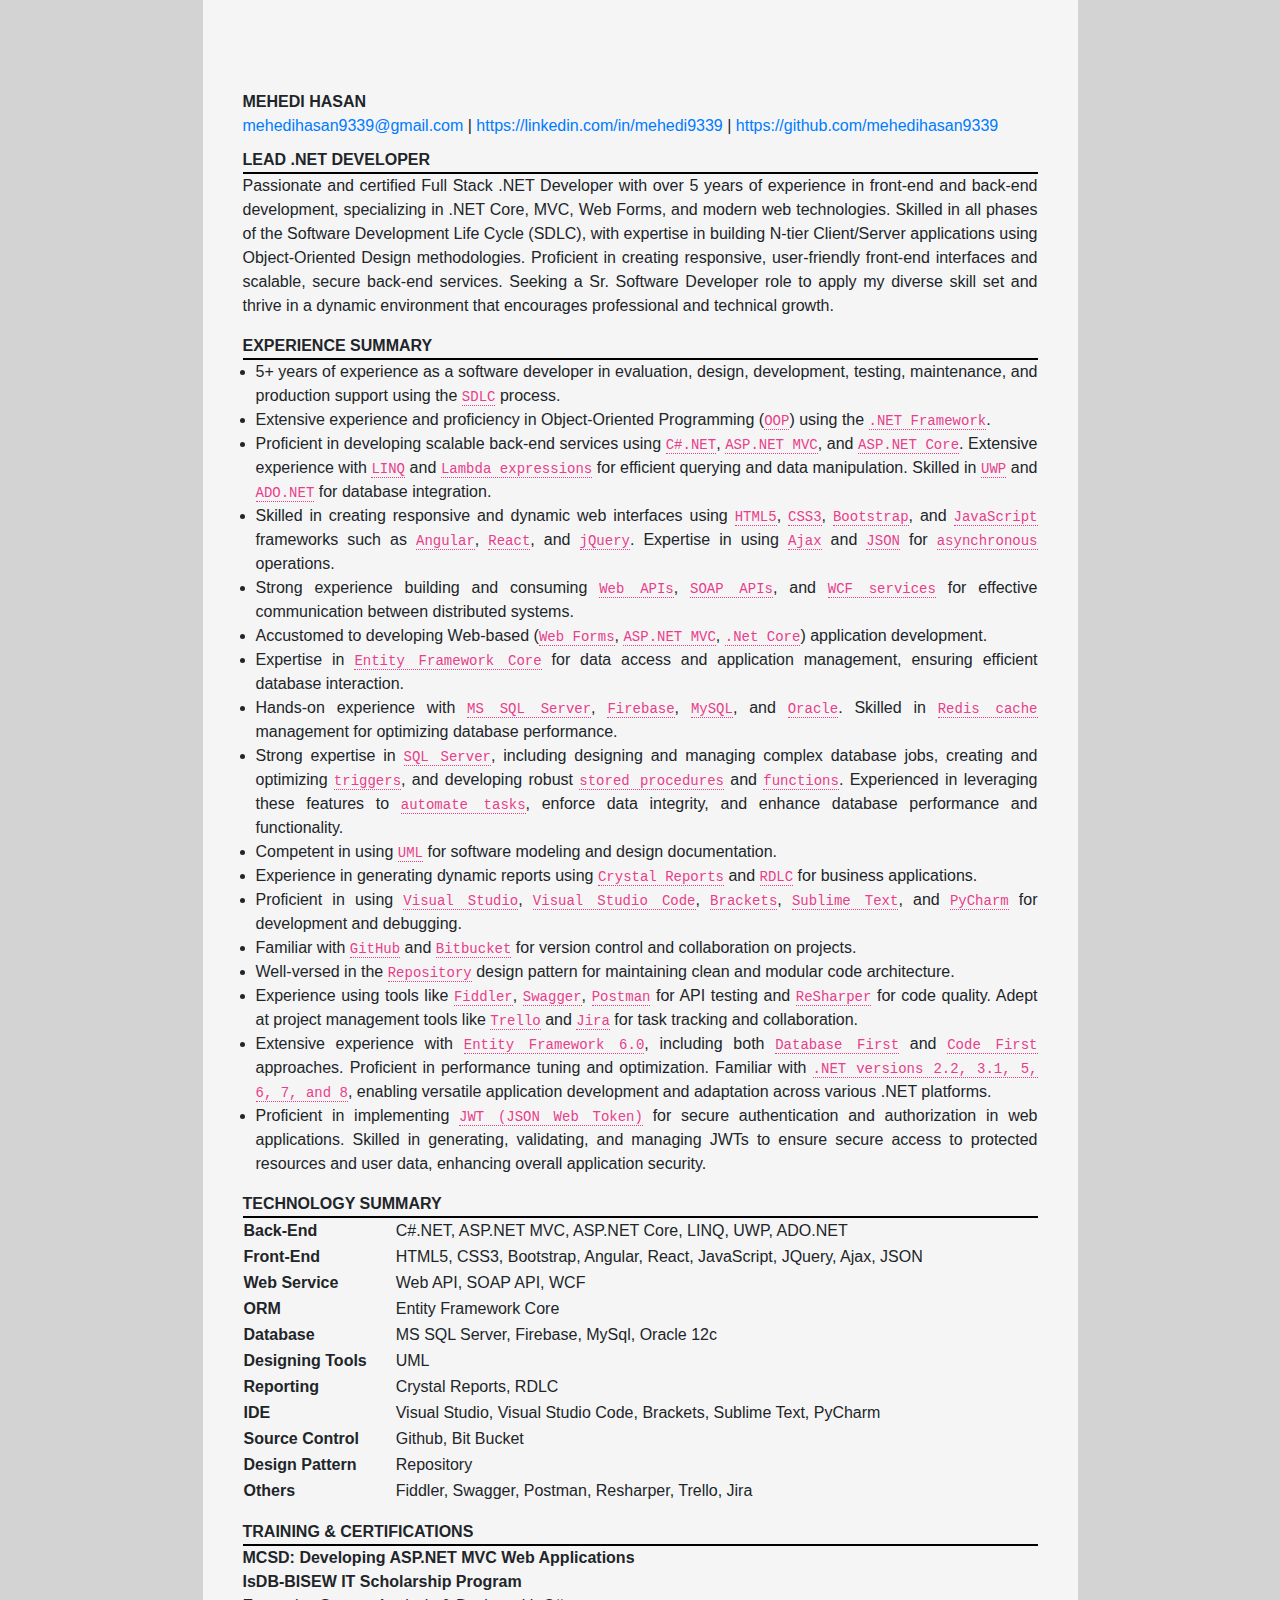
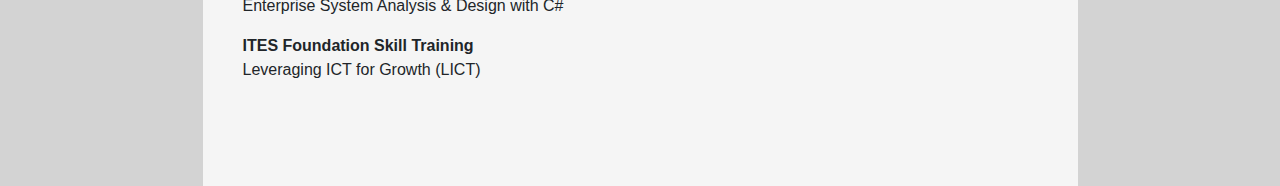
<file: index.html>
<!DOCTYPE html>
<html lang="en">
<head>
    <meta charset="UTF-8">
    <meta name="viewport" content="width=device-width, initial-scale=1.0">
    <title>RESUME | MEHEDI HASAN</title>
    <link rel="shortcut icon" href="img/mehedi.png" />
    <link rel="stylesheet" href="https://cdn.jsdelivr.net/npm/bootstrap@4.4.1/dist/css/bootstrap.min.css">
    <style>
        .container-fluid {
            display: flex;
            justify-content: center;
            background-color: lightgray;
        }
        .box {
            width: 60%;
            background-color: whitesmoke;
            padding: 60px;
        }
        .name {
            padding-top: 50px;
            margin: 0;
        }
        .heading {
            font-weight: bold;
            text-transform: uppercase;
            border-bottom: 2px solid black;
            margin-top: 10px;
            margin-bottom: 0;
        }
        .heading::selection{
            background-color: yellow;
        }
        .text {
            text-align: justify;
        }
        .text::selection{
            background-color: yellow;
        }
        .bullet-list {
            padding-left: 13px;
            text-align: justify;
        }
        .bullet-list li::selection{
            background-color: yellow;
        }
        .tech-table tr>th {
            padding: 1px;
        }

        .tech-table tr>td {
            padding: 1px;
        }
        .tech-table th::selection, .tech-table td::selection{
            background-color: yellow;
        }
        .cert-head {
            font-weight: bold;
            margin: 0;
        }
        .cert-head::selection{
            background-color: yellow;
        }
        .cert-subhead::selection{
            background-color: yellow;
        }
        code {
            border-bottom: 1px dotted;
            cursor: pointer;
        }
        code::selection{
            background-color: yellow;
        }
        code:hover{
            color: blueviolet;
        }
        @media (max-width: 1300px) {
            .box {
                width: 70%;
                padding: 40px;
            }
        }

        @media (max-width: 1180px) {
            .box {
                width: 80%;
                padding: 40px;
            }
        }

        /* Media query for tablets and smaller devices */
        @media (max-width: 968px) {
            .box {
                width: 100%;
                padding: 40px;
            }
        }

        /* Media query for mobile devices */
        @media (max-width: 480px) {
            .box {
                width: 100%;
                padding: 20px;
            }
        }
    </style>
</head>
<body>
    <div class="container-fluid">
        <div class="box">
            <p class="name"><b>MEHEDI HASAN</b></p>
        <a href="mailto:mehedihasan9339@gmail.com" target="_blank">mehedihasan9339@gmail.com</a> | 
        <a href="https://linkedin.com/in/mehedi9339" target="_blank">https://linkedin.com/in/mehedi9339</a> |
        <a href="https://github.com/mehedihasan9339" target="_blank">https://github.com/mehedihasan9339</a>

        <p class="heading">LEAD .NET DEVELOPER</p>
        <p class="text">Passionate and certified Full Stack .NET Developer with over 5 years of experience in front-end and back-end development, specializing in .NET Core, MVC, Web Forms, and modern web technologies. Skilled in all phases of the Software Development Life Cycle (SDLC), with expertise in building N-tier Client/Server applications using Object-Oriented Design methodologies. Proficient in creating responsive, user-friendly front-end interfaces and scalable, secure back-end services. Seeking a Sr. Software Developer role to apply my diverse skill set and thrive in a dynamic environment that encourages professional and technical growth.</p>

        <p class="heading">EXPERIENCE SUMMARY</p>
        <ul class="bullet-list">
            <li>
                5+ years of experience as a software developer in evaluation, design, development, testing, maintenance, and production support using the <code>SDLC</code> process.
            </li>
            <li>
                Extensive experience and proficiency in Object-Oriented Programming (<code>OOP</code>) using the <code>.NET Framework</code>.
            </li>
            <li>
                Proficient in developing scalable back-end services using <code>C#.NET</code>, <code>ASP.NET MVC</code>, and <code>ASP.NET Core</code>. Extensive experience with <code>LINQ</code> and <code>Lambda expressions</code> for efficient querying and data manipulation. Skilled in <code>UWP</code> and <code>ADO.NET</code> for database integration.
            </li>
            <li>
                Skilled in creating responsive and dynamic web interfaces using <code>HTML5</code>, <code>CSS3</code>, <code>Bootstrap</code>, and <code>JavaScript</code> frameworks such as <code>Angular</code>, <code>React</code>, and <code>jQuery</code>. Expertise in using <code>Ajax</code> and <code>JSON</code> for <code>asynchronous</code> operations.
            </li>
            <li>
                Strong experience building and consuming <code>Web APIs</code>, <code>SOAP APIs</code>, and <code>WCF services</code> for effective communication between distributed systems.
            </li>
            <li>
                Accustomed to developing Web-based (<code>Web Forms</code>, <code>ASP.NET MVC</code>, <code>.Net Core</code>) application development.
            </li>
            <li>
                Expertise in <code>Entity Framework Core</code> for data access and application management, ensuring efficient database interaction.
            </li>
            <li>
                Hands-on experience with <code>MS SQL Server</code>, <code>Firebase</code>, <code>MySQL</code>, and <code>Oracle</code>. Skilled in <code>Redis cache</code> management for optimizing database performance.
            </li>
            <li>
                Strong expertise in <code>SQL Server</code>, including designing and managing complex database jobs, creating and optimizing <code>triggers</code>, and developing robust <code>stored procedures</code> and <code>functions</code>. Experienced in leveraging these features to <code>automate tasks</code>, enforce data integrity, and enhance database performance and functionality.
            </li>
            <li>
                Competent in using <code>UML</code> for software modeling and design documentation.
            </li>
            <li>
                Experience in generating dynamic reports using <code>Crystal Reports</code> and <code>RDLC</code> for business applications.
            </li>
            <li>
                Proficient in using <code>Visual Studio</code>, <code>Visual Studio Code</code>, <code>Brackets</code>, <code>Sublime Text</code>, and <code>PyCharm</code> for development and debugging.
            </li>
            <li>
                Familiar with <code>GitHub</code> and <code>Bitbucket</code> for version control and collaboration on projects.
            </li>
            <li>
                Well-versed in the <code>Repository</code> design pattern for maintaining clean and modular code architecture.
            </li>
            <li>
                Experience using tools like <code>Fiddler</code>, <code>Swagger</code>, <code>Postman</code> for API testing and <code>ReSharper</code> for code quality. Adept at project management tools like <code>Trello</code> and <code>Jira</code> for task tracking and collaboration.
            </li>
            <li>
                Extensive experience with <code>Entity Framework 6.0</code>, including both <code>Database First</code> and <code>Code First</code> approaches. Proficient in performance tuning and optimization. Familiar with <code>.NET versions 2.2, 3.1, 5, 6, 7, and 8</code>, enabling versatile application development and adaptation across various .NET platforms.
            </li>
            <li>
                Proficient in implementing <code>JWT (JSON Web Token)</code> for secure authentication and authorization in web applications. Skilled in generating, validating, and managing JWTs to ensure secure access to protected resources and user data, enhancing overall application security.
            </li>
        </ul>

        <p class="heading">TECHNOLOGY SUMMARY</p>
        <table class="tech-table table table-borderless">
            <tr>
                <th>Back-End</th>
                <td>C#.NET, ASP.NET MVC, ASP.NET Core, LINQ, UWP, ADO.NET</td>
            </tr>
            <tr>
                <th>Front-End</th>
                <td>HTML5, CSS3, Bootstrap, Angular, React, JavaScript, JQuery, Ajax, JSON</td>
            </tr>
            <tr>
                <th>Web Service</th>
                <td>Web API, SOAP API, WCF</td>
            </tr>
            <tr>
                <th>ORM</th>
                <td>Entity Framework Core</td>
            </tr>
            <tr>
                <th>Database</th>
                <td>MS SQL Server, Firebase, MySql, Oracle 12c</td>
            </tr>
            <tr>
                <th>Designing Tools</th>
                <td>UML</td>
            </tr>
            <tr>
                <th>Reporting</th>
                <td>Crystal Reports, RDLC</td>
            </tr>
            <tr>
                <th>IDE</th>
                <td>Visual Studio, Visual Studio Code, Brackets, Sublime Text, PyCharm</td>
            </tr>
            <tr>
                <th>Source Control</th>
                <td>Github, Bit Bucket</td>
            </tr>
            <tr>
                <th>Design Pattern</th>
                <td>Repository</td>
            </tr>
            <tr>
                <th>Others</th>
                <td>Fiddler, Swagger, Postman, Resharper, Trello, Jira</td>
            </tr>
        </table>

        <p class="heading">TRAINING & CERTIFICATIONS</p>
        <p class="cert-head">MCSD: Developing ASP.NET MVC Web Applications</p>

        <p class="cert-head">IsDB-BISEW IT Scholarship Program</p>
        <p class="cert-subhead">Enterprise System Analysis & Design with C#</p>

        <p class="cert-head">ITES Foundation Skill Training</p>
        <p class="cert-subhead">Leveraging ICT for Growth (LICT)</p>

        <br><br>
        </div>
    </div>

    <script src="https://code.jquery.com/jquery-3.4.1.slim.min.js"></script>
    <script src="https://cdn.jsdelivr.net/npm/popper.js@1.16.0/dist/umd/popper.min.js"></script>
    <script src="https://cdn.jsdelivr.net/npm/bootstrap@4.4.1/dist/js/bootstrap.min.js"></script>

    <script>
        // Disable right-click
        document.addEventListener('contextmenu', function (e) {
            e.preventDefault();
        });

        // Disable specific keyboard shortcuts
        document.addEventListener('keydown', function (e) {
            // List of key combinations to block
            const blockedKeys = [
                { key: 'F12' }, // F12 key
                { key: 'I', ctrlKey: true, shiftKey: true }, // Ctrl+Shift+I
                { key: 'U', ctrlKey: true }, // Ctrl+U
                { key: 'C', ctrlKey: true, shiftKey: true } // Ctrl+Shift+C
            ];

            // Check if the pressed key matches any blocked key combination
            blockedKeys.forEach(function (block) {
                if (
                    (e.key === block.key || e.keyCode === block.keyCode) &&
                    e.ctrlKey === block.ctrlKey &&
                    e.shiftKey === block.shiftKey &&
                    e.altKey === block.altKey
                ) {
                    e.preventDefault();
                }
            });

            // Block Ctrl, Shift, and Alt keys individually
            if (e.key === 'Control' || e.key === 'Shift' || e.key === 'Alt') {
                e.preventDefault();
            }
        });
    </script>
</body>
</html>
</file>
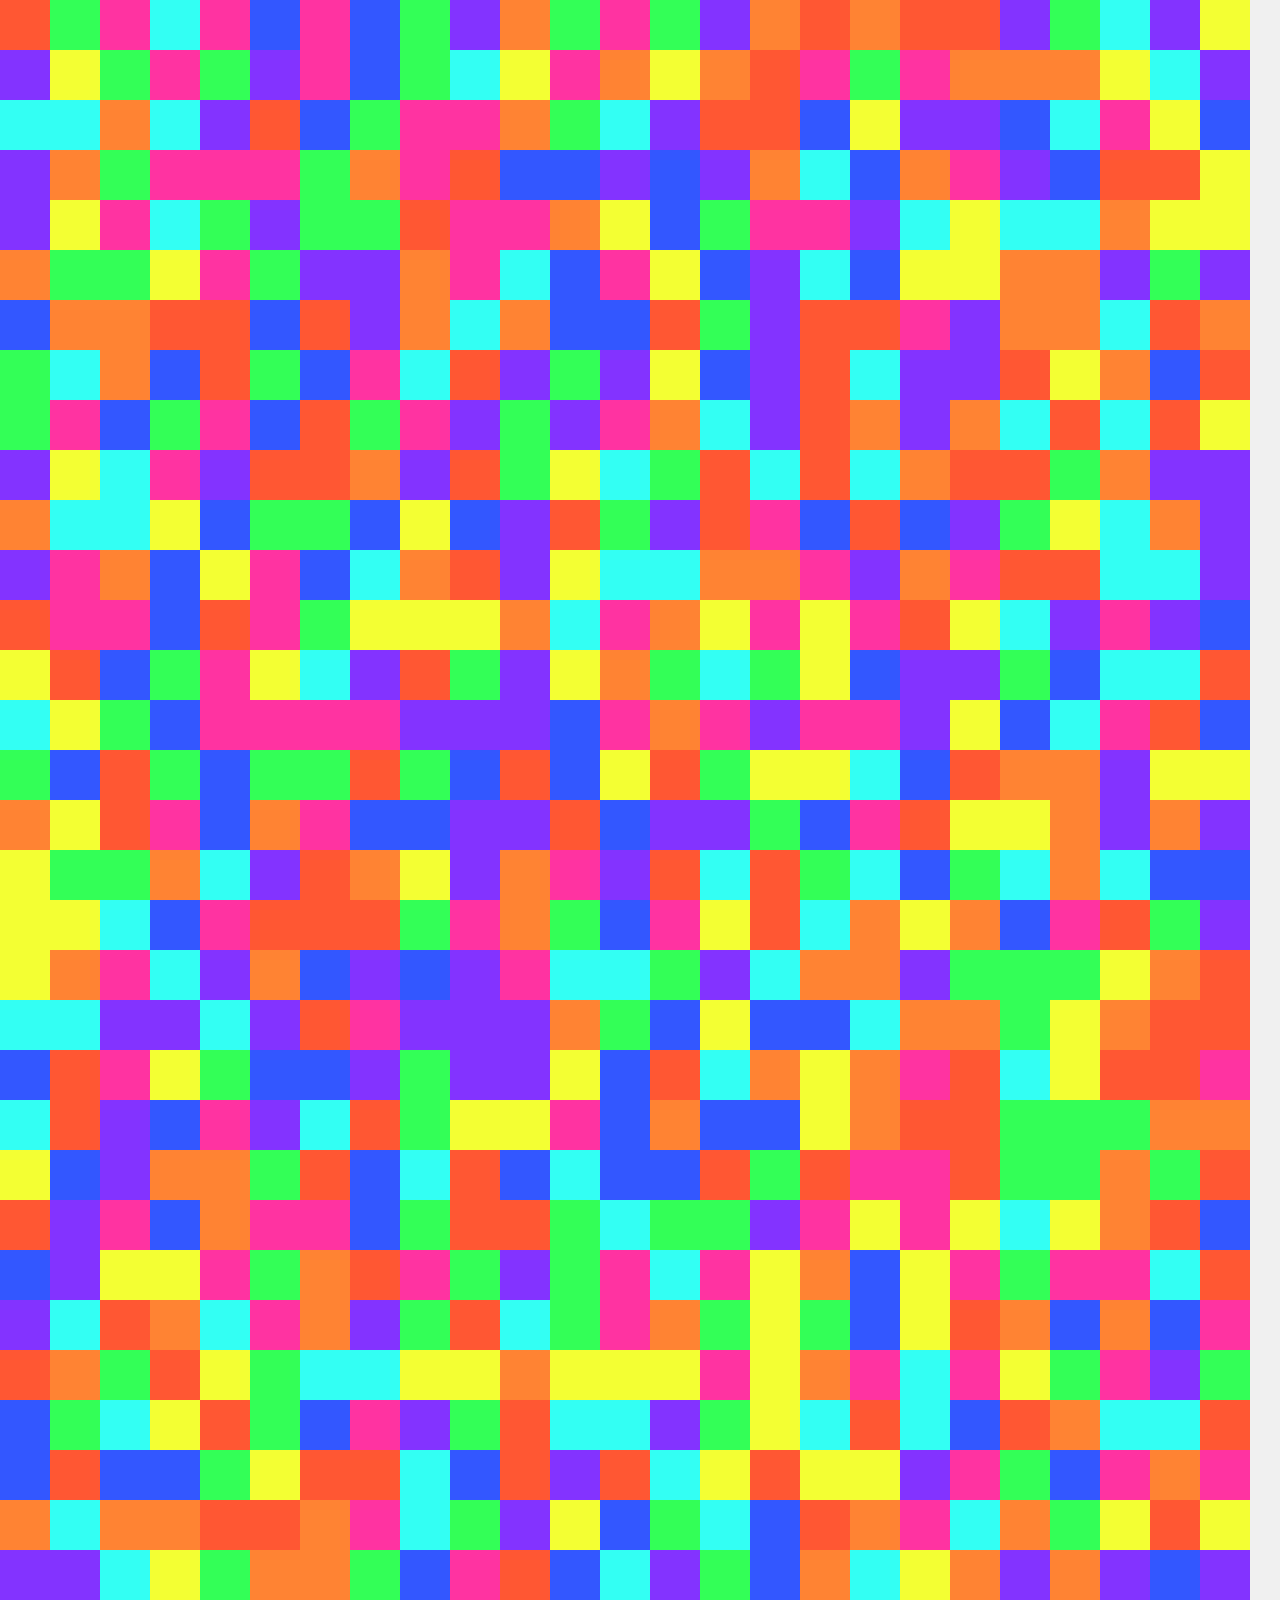
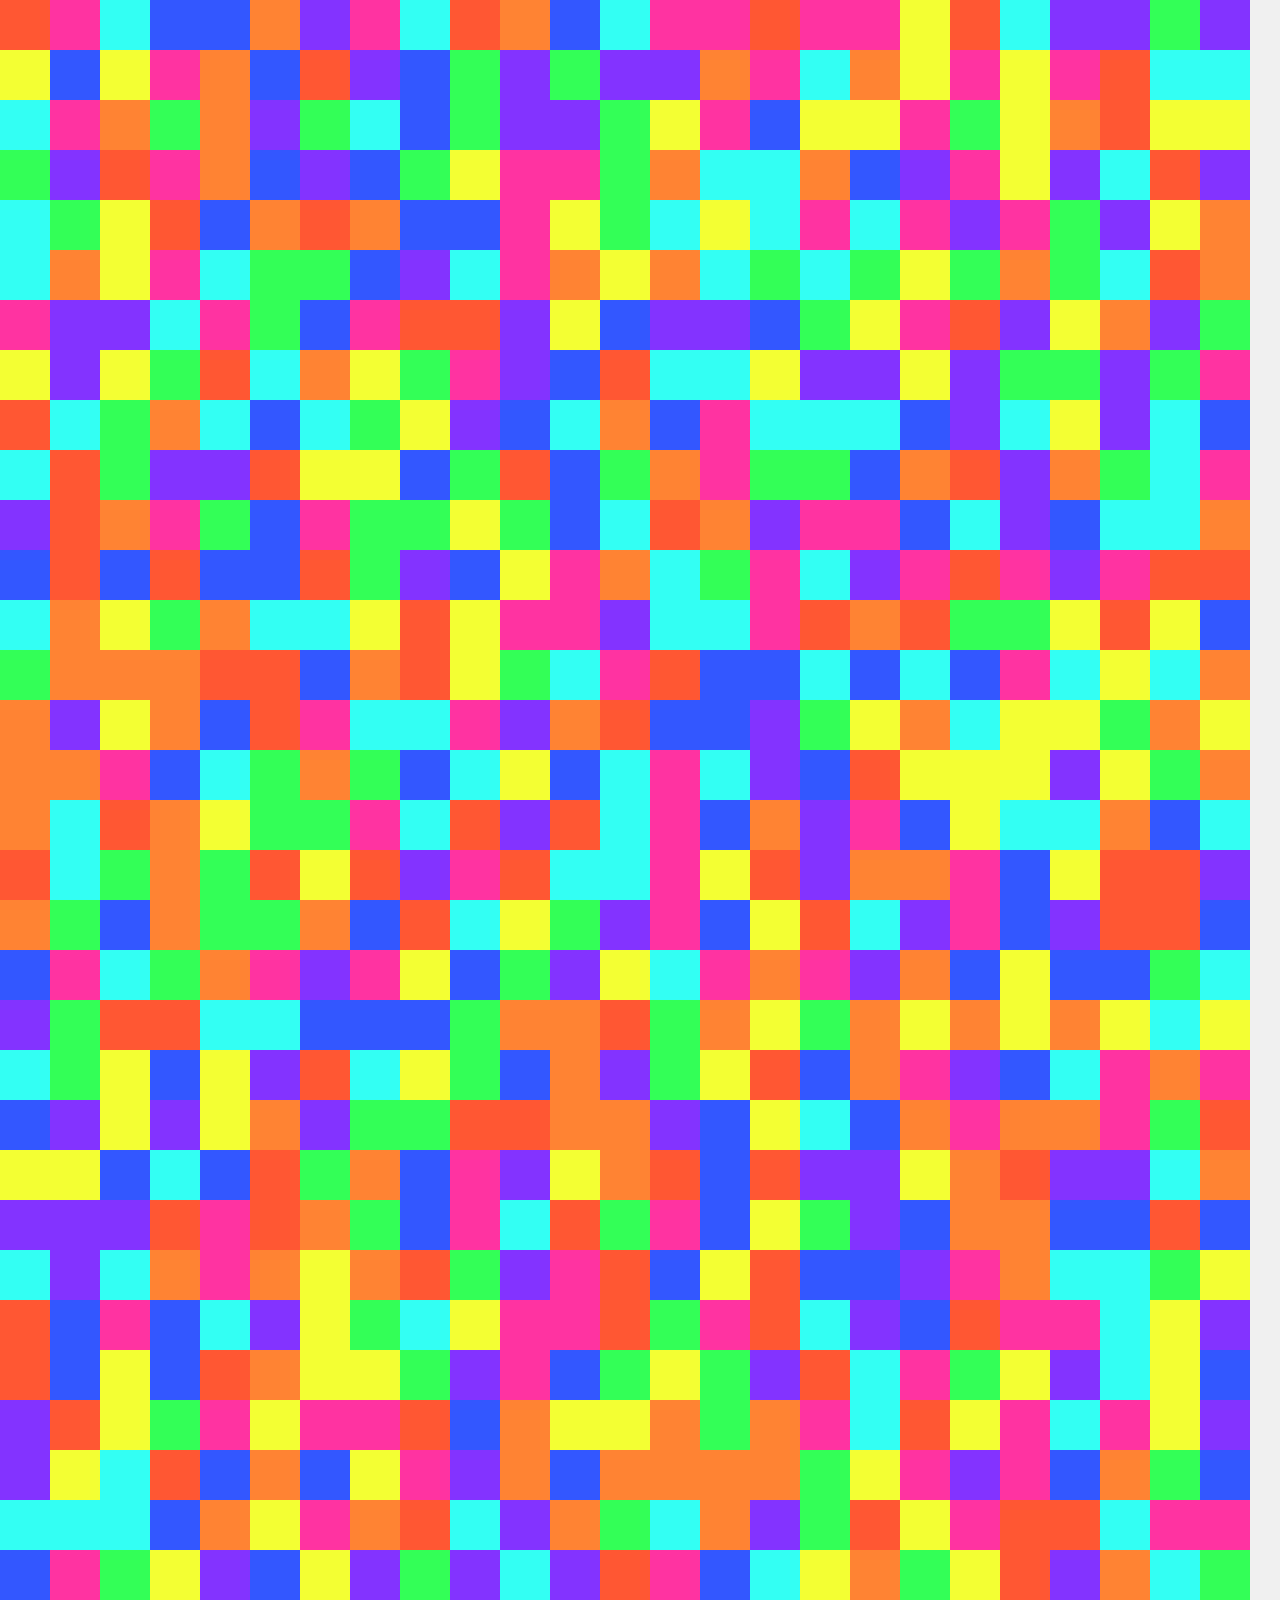
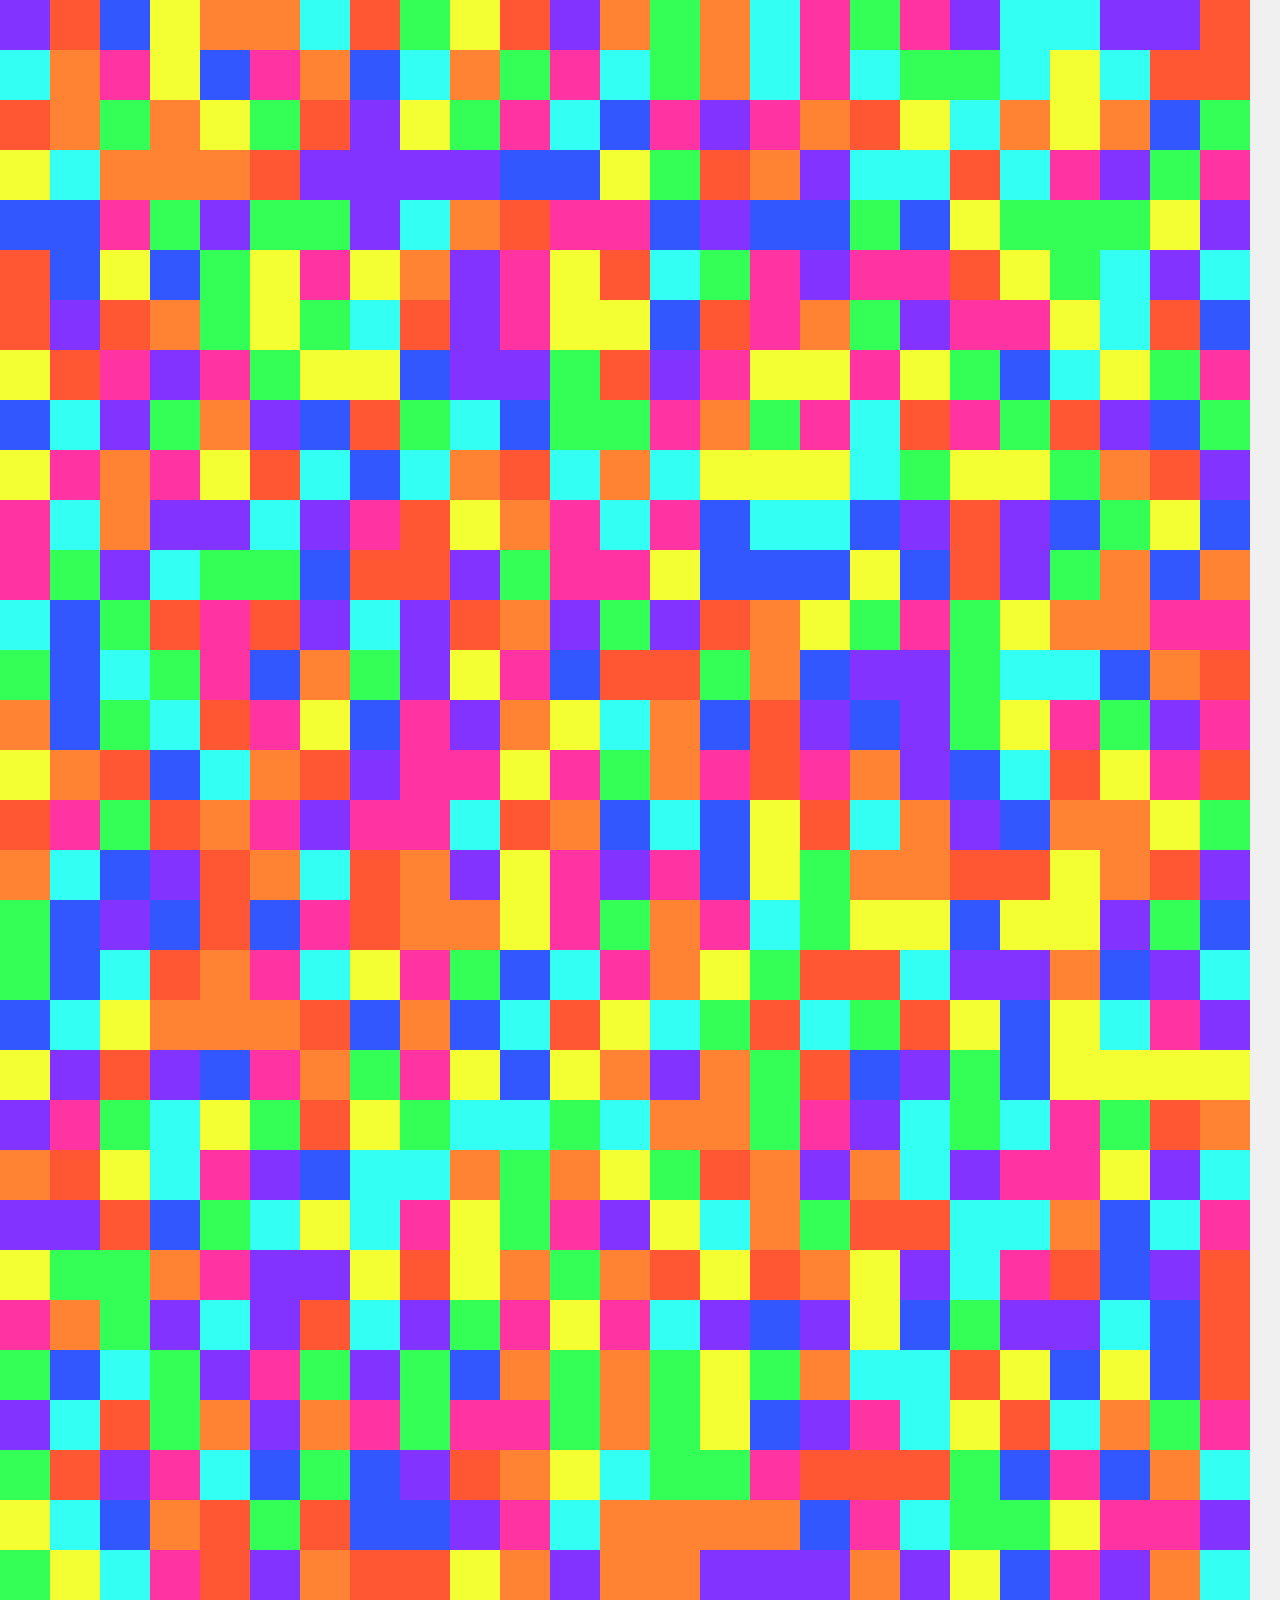
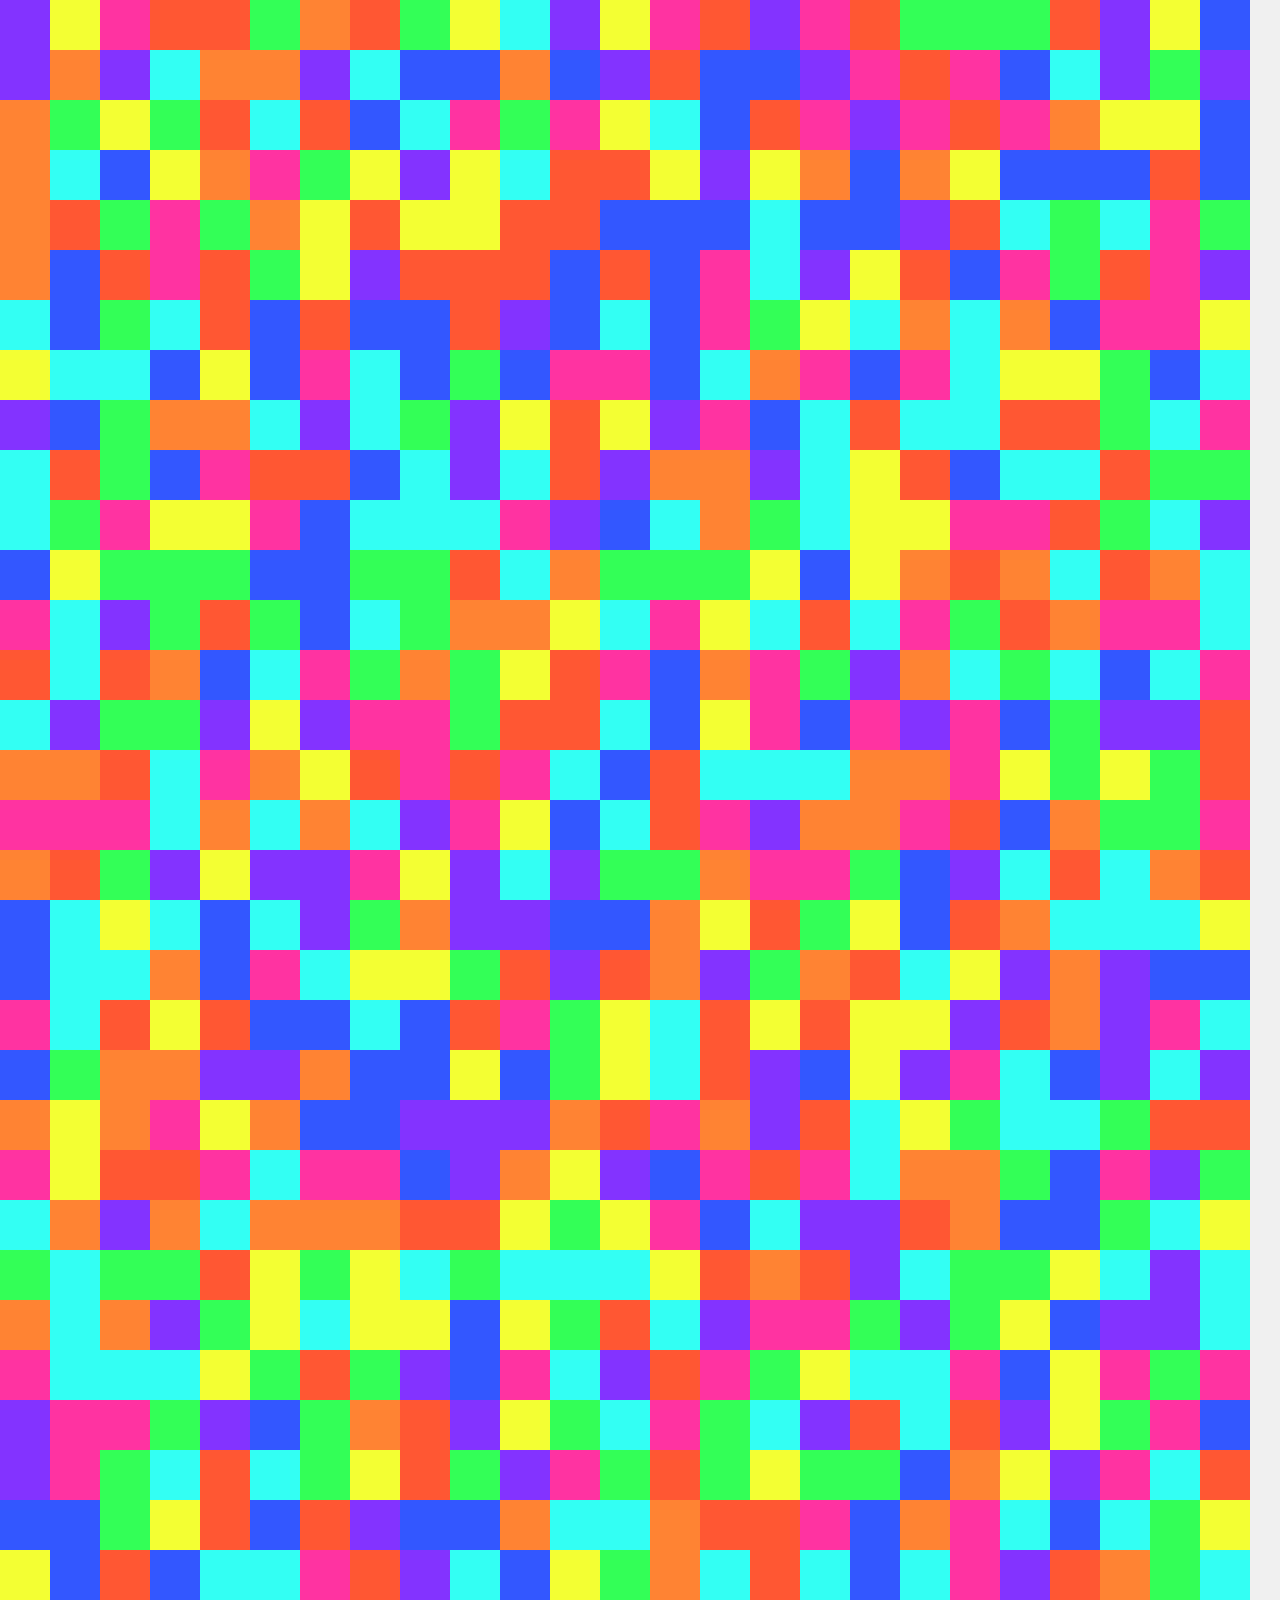
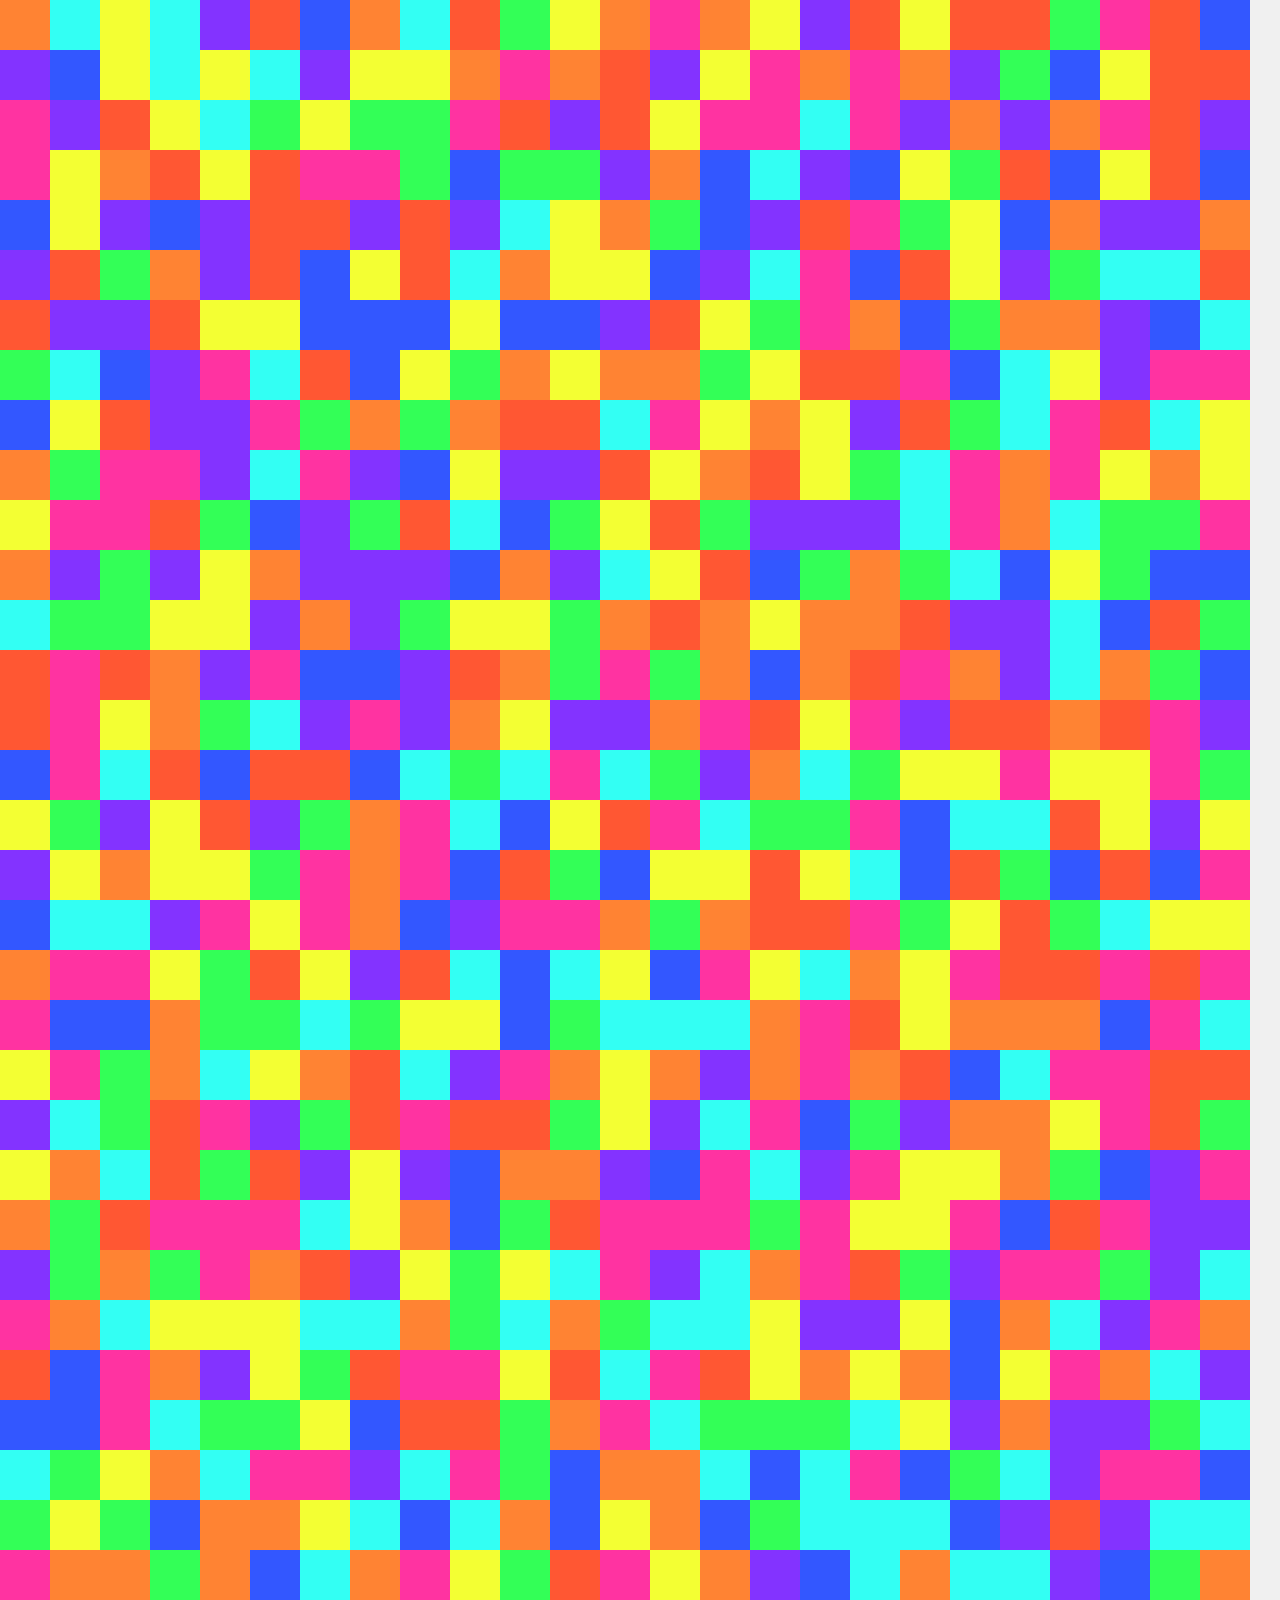
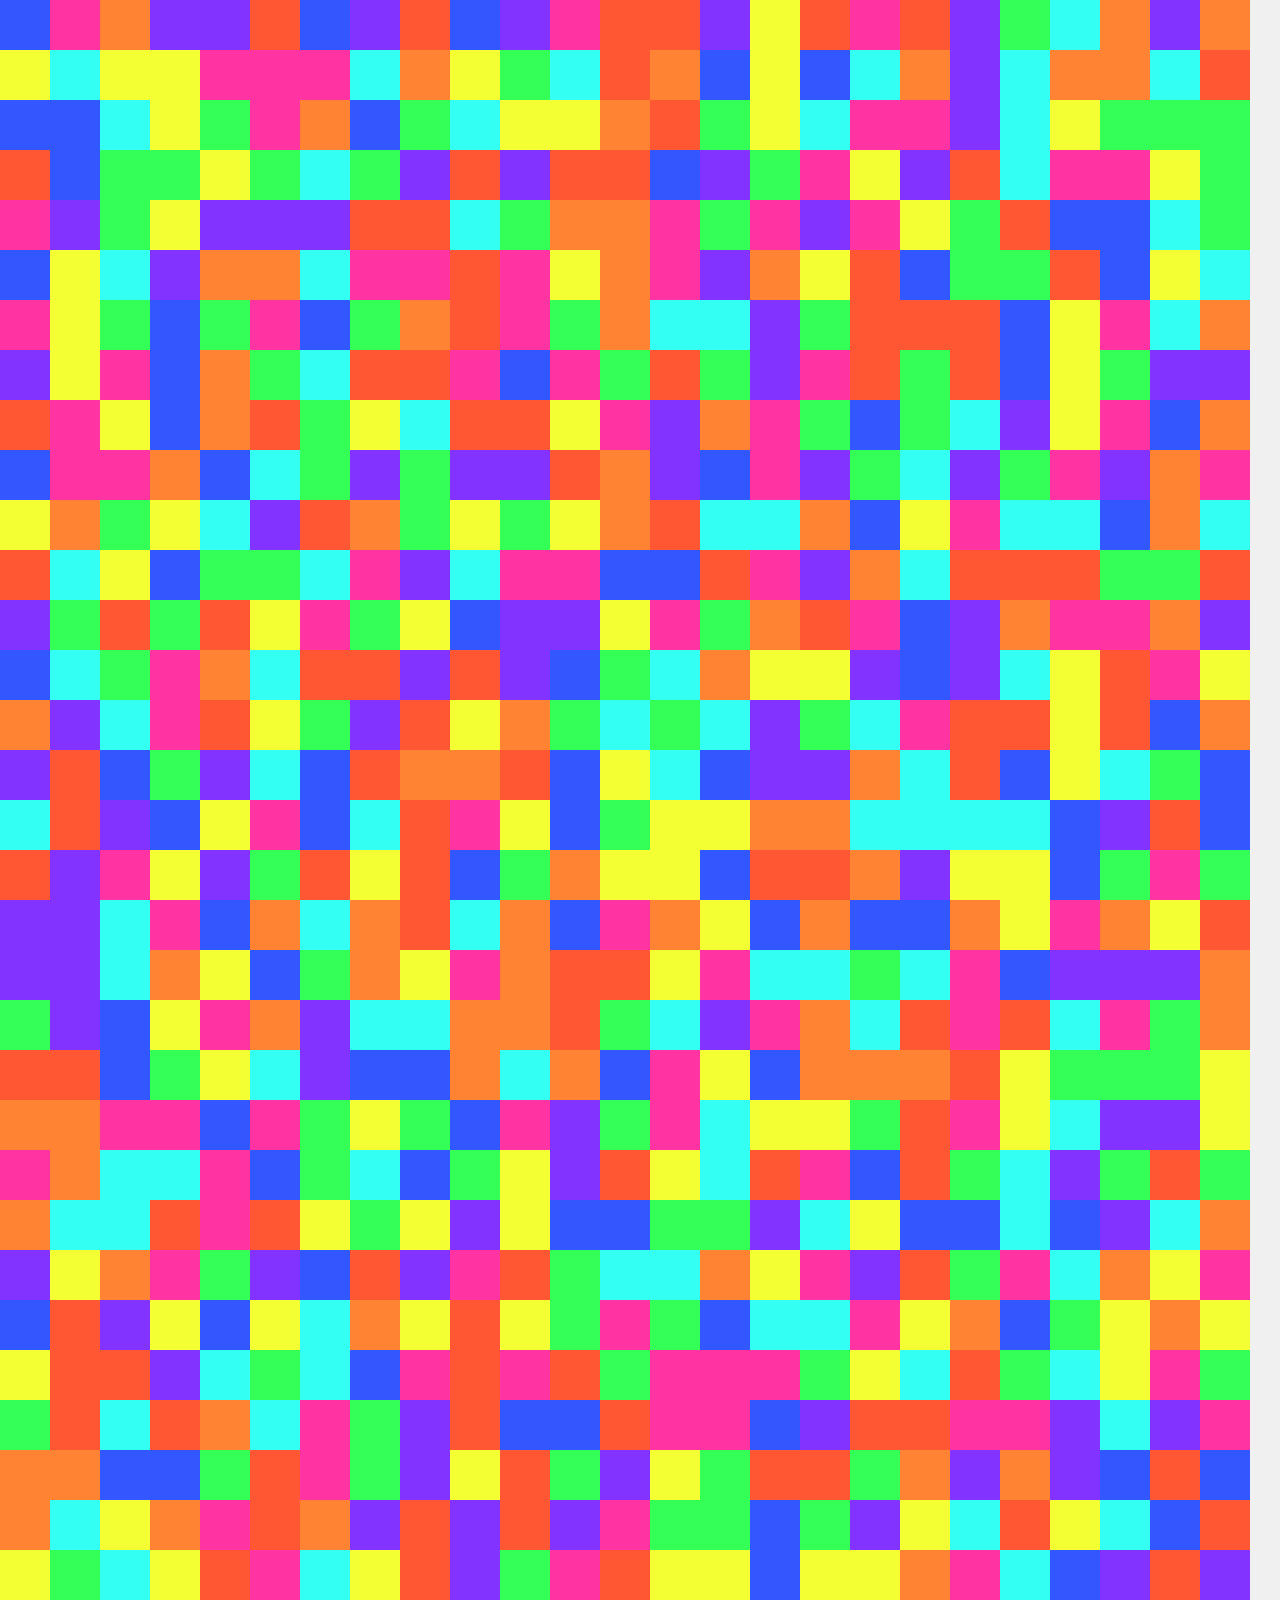
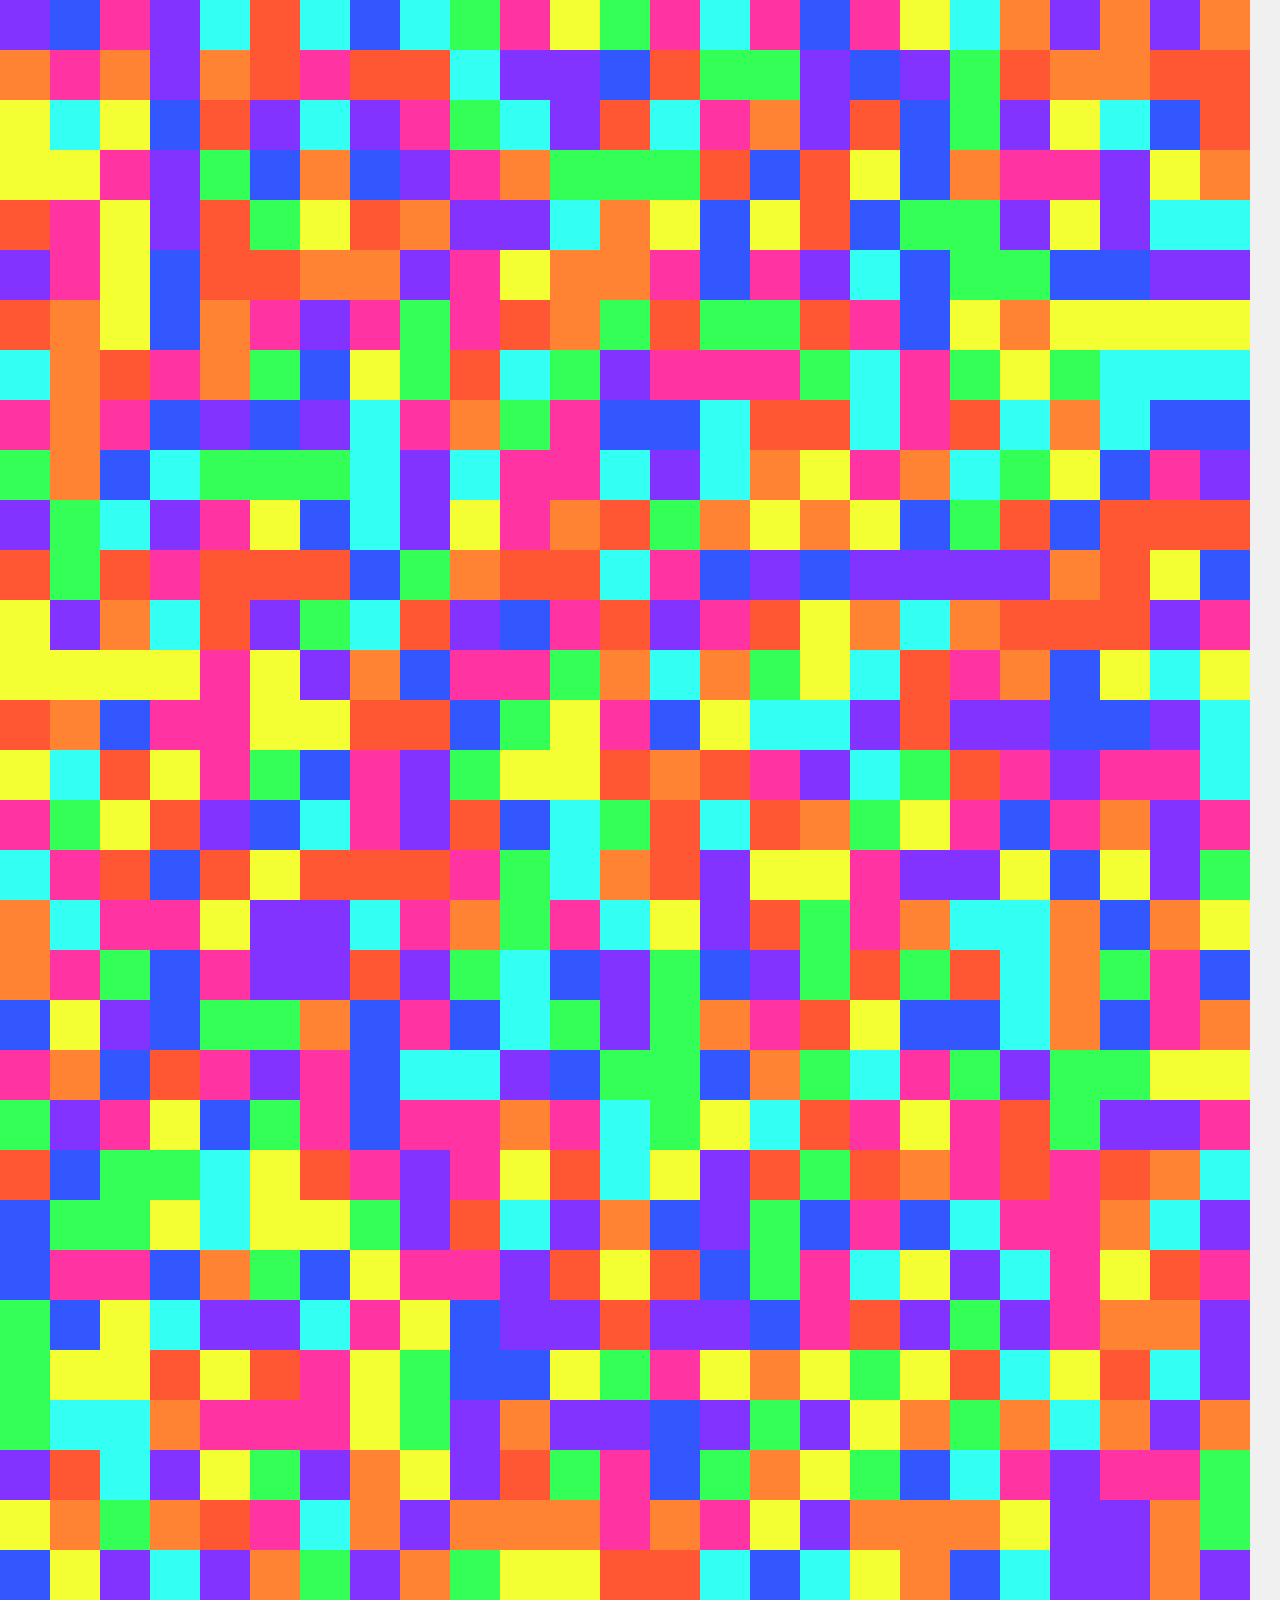
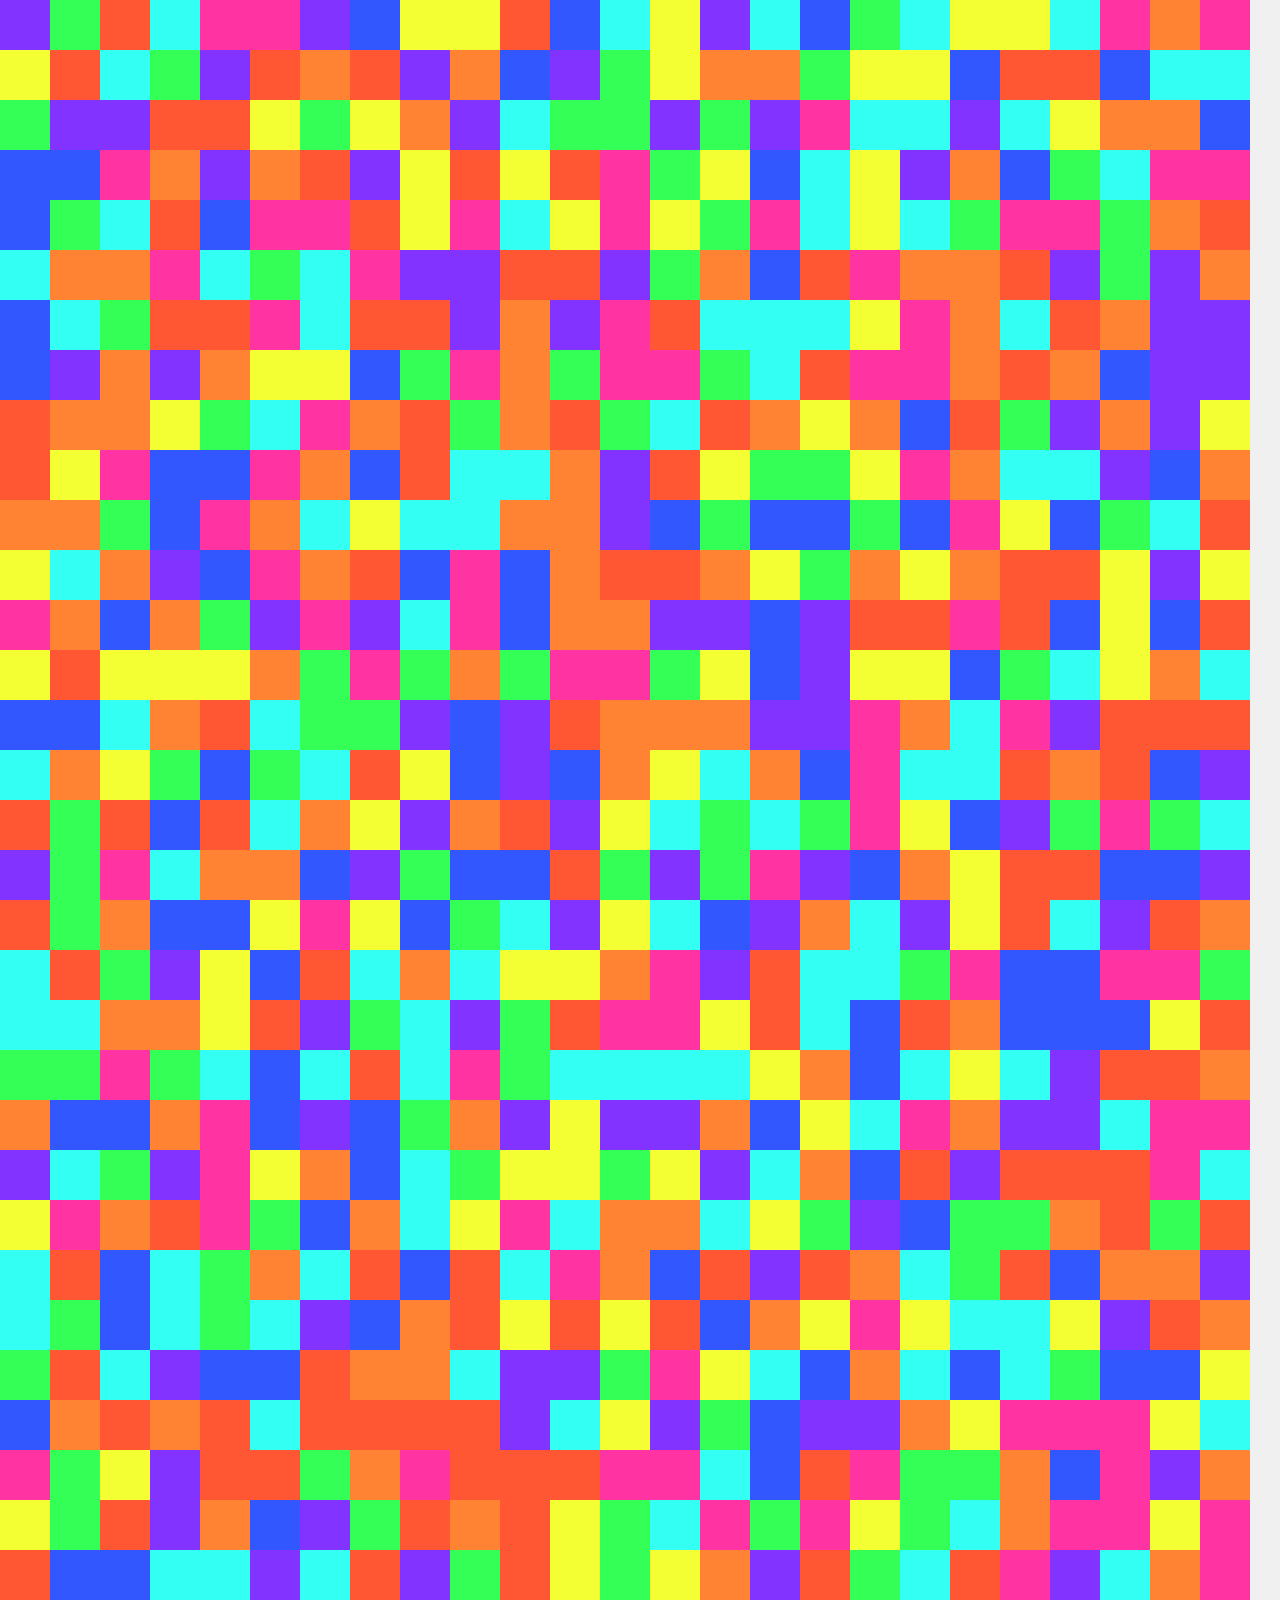
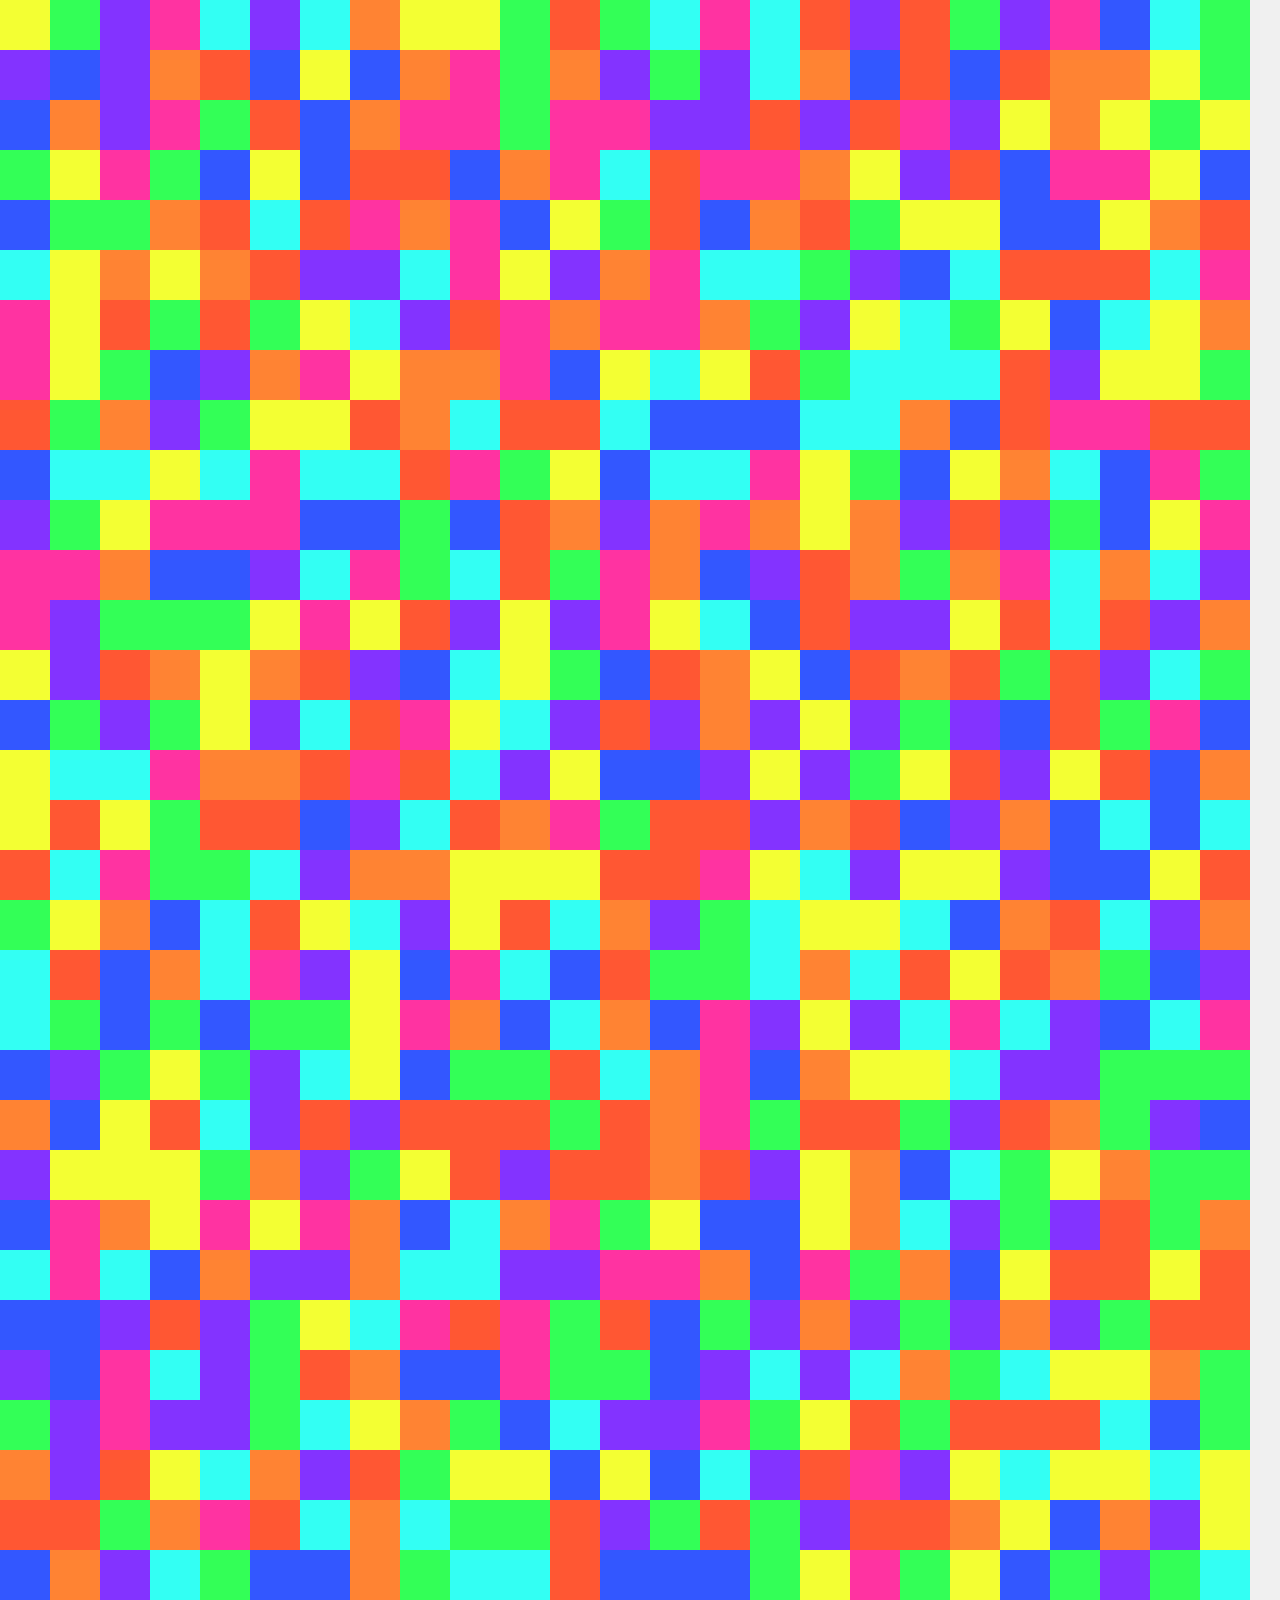
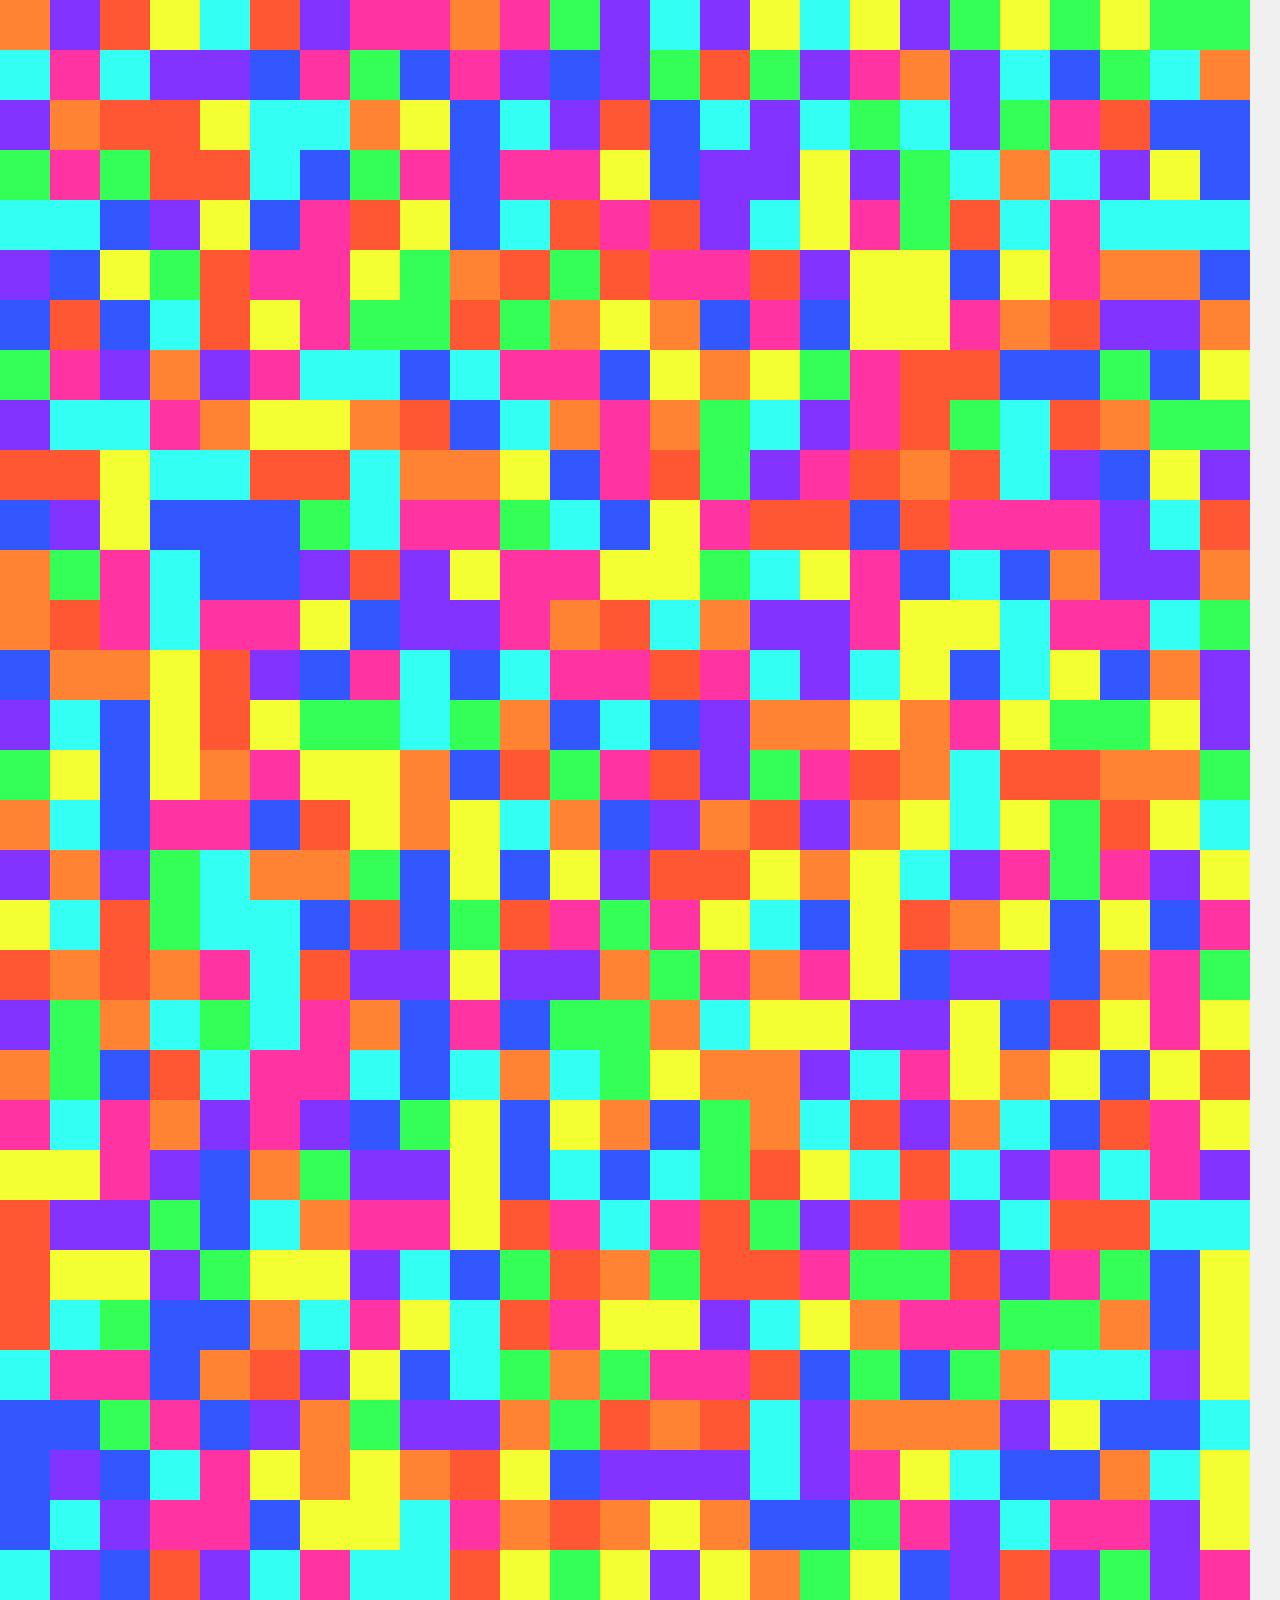
<file: color.html>
<!DOCTYPE html>
<html lang="en">
<head>
    <meta charset="UTF-8">
    <meta name="viewport" content="width=device-width, initial-scale=1.0">
    <title>Colorful Squares</title>
    <style>
        body {
            margin: 0;
            height: 100vh; /* Full viewport height */
            overflow: hidden; /* Hide overflow to prevent scrolling */
            background-color: #f0f0f0;
        }

        #grid-container {
            display: grid; /* Use CSS Grid */
            grid-template-columns: repeat(auto-fill, 50px); /* Fill columns with 50px squares */
            grid-auto-rows: 50px; /* Set row height */
            gap: 0px; /* Space between squares */
            height: 100%; /* Full height */
        }

        .square {
            width: 50px; /* Fixed square width */
            height: 50px; /* Fixed square height */
            transition: background-color 0.5s ease; /* Animation for color change */
        }
    </style>
    <script src="https://code.jquery.com/jquery-3.6.0.min.js"></script>
    <script>
        const colors = ['#FF5733', '#33FF57', '#3357FF', '#F3FF33', '#FF33A1', '#33FFF3', '#FF8333', '#8333FF'];

        $(document).ready(function() {
            loadGrid();
            setInterval(changeColors, 1000); // Change colors every second
        });

        function loadGrid() {
            for (let i = 0; i < 10000; i++) { // Create 10,000 squares
                const color = colors[Math.floor(Math.random() * colors.length)];
                $('#grid-container').append(`<div class="square" style="background-color: ${color};"></div>`);
            }
            console.log('Grid loaded');
        }

        function changeColors() {
            $('.square').each(function() {
                const newColor = colors[Math.floor(Math.random() * colors.length)];
                $(this).css('background-color', newColor);
            });
            console.log('Colors changed');
        }
    </script>
</head>
<body>
    <div id="grid-container"></div>
</body>
</html>
</file>
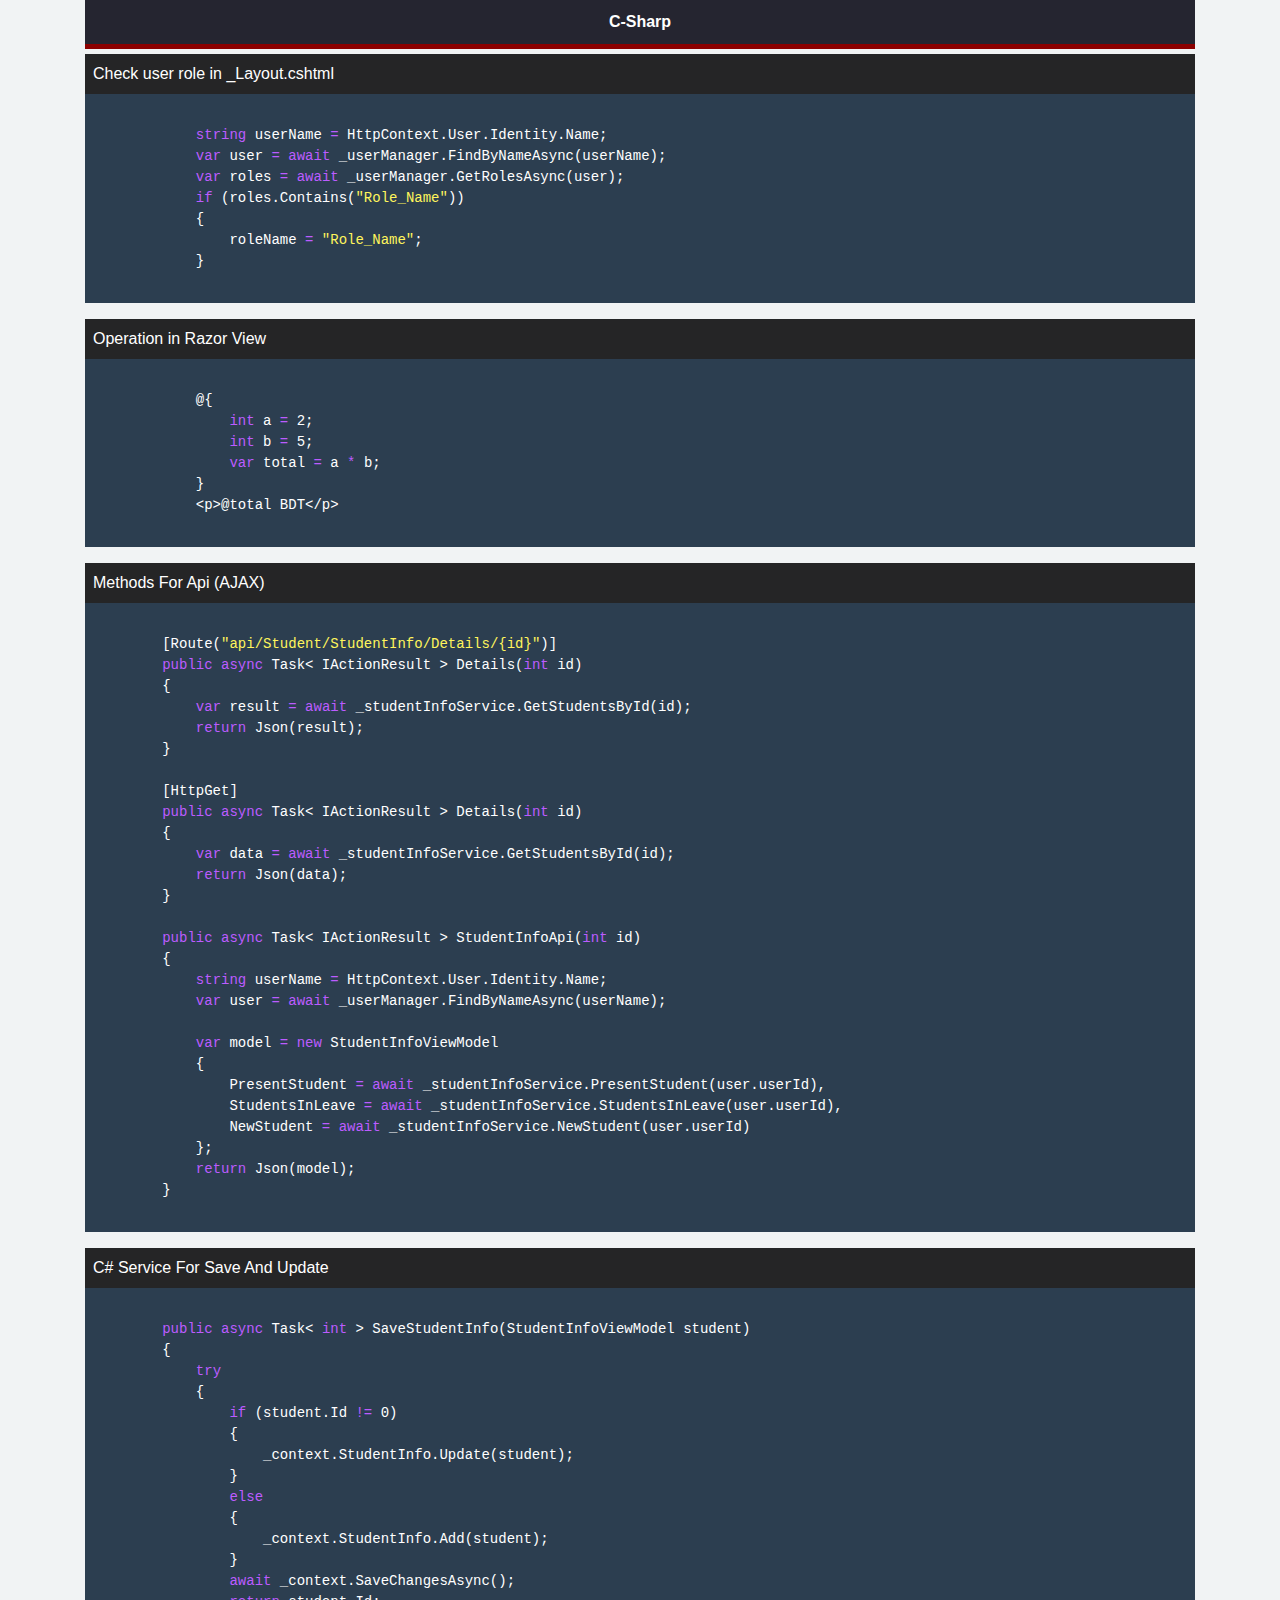
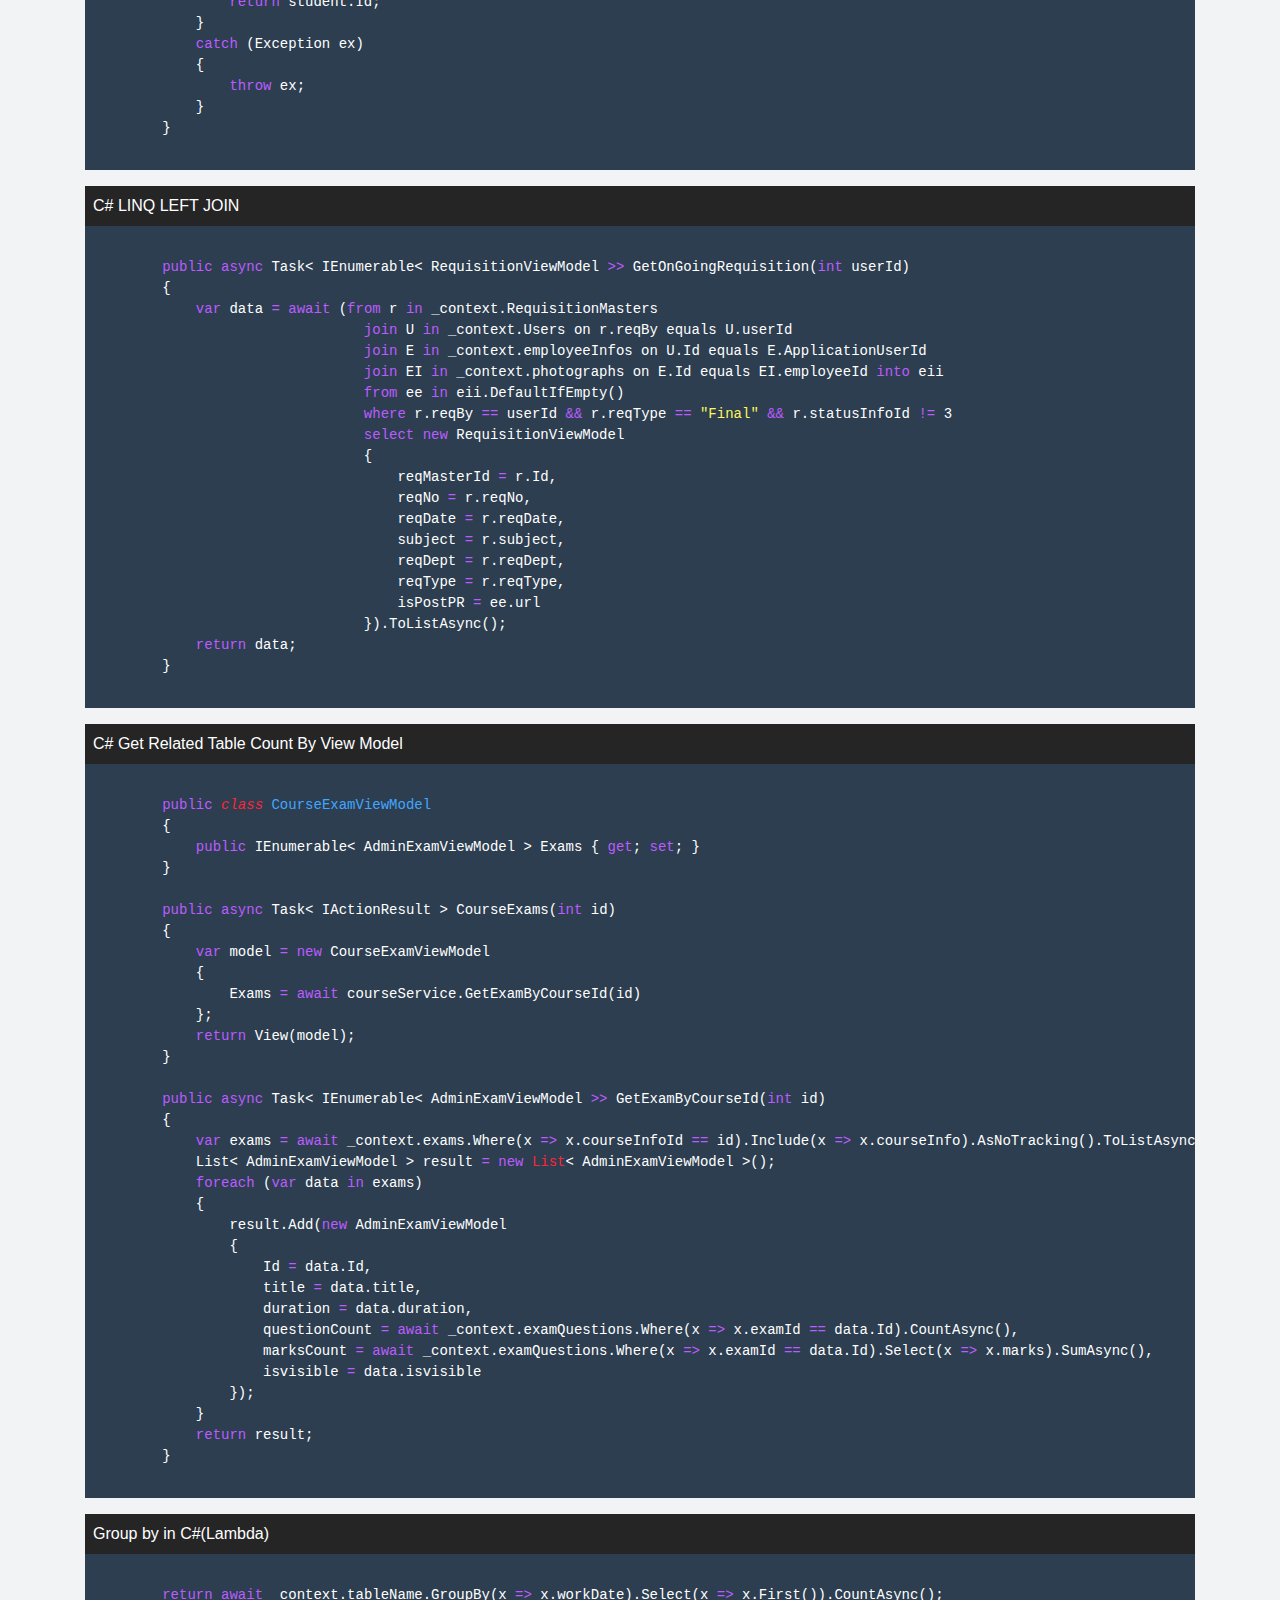
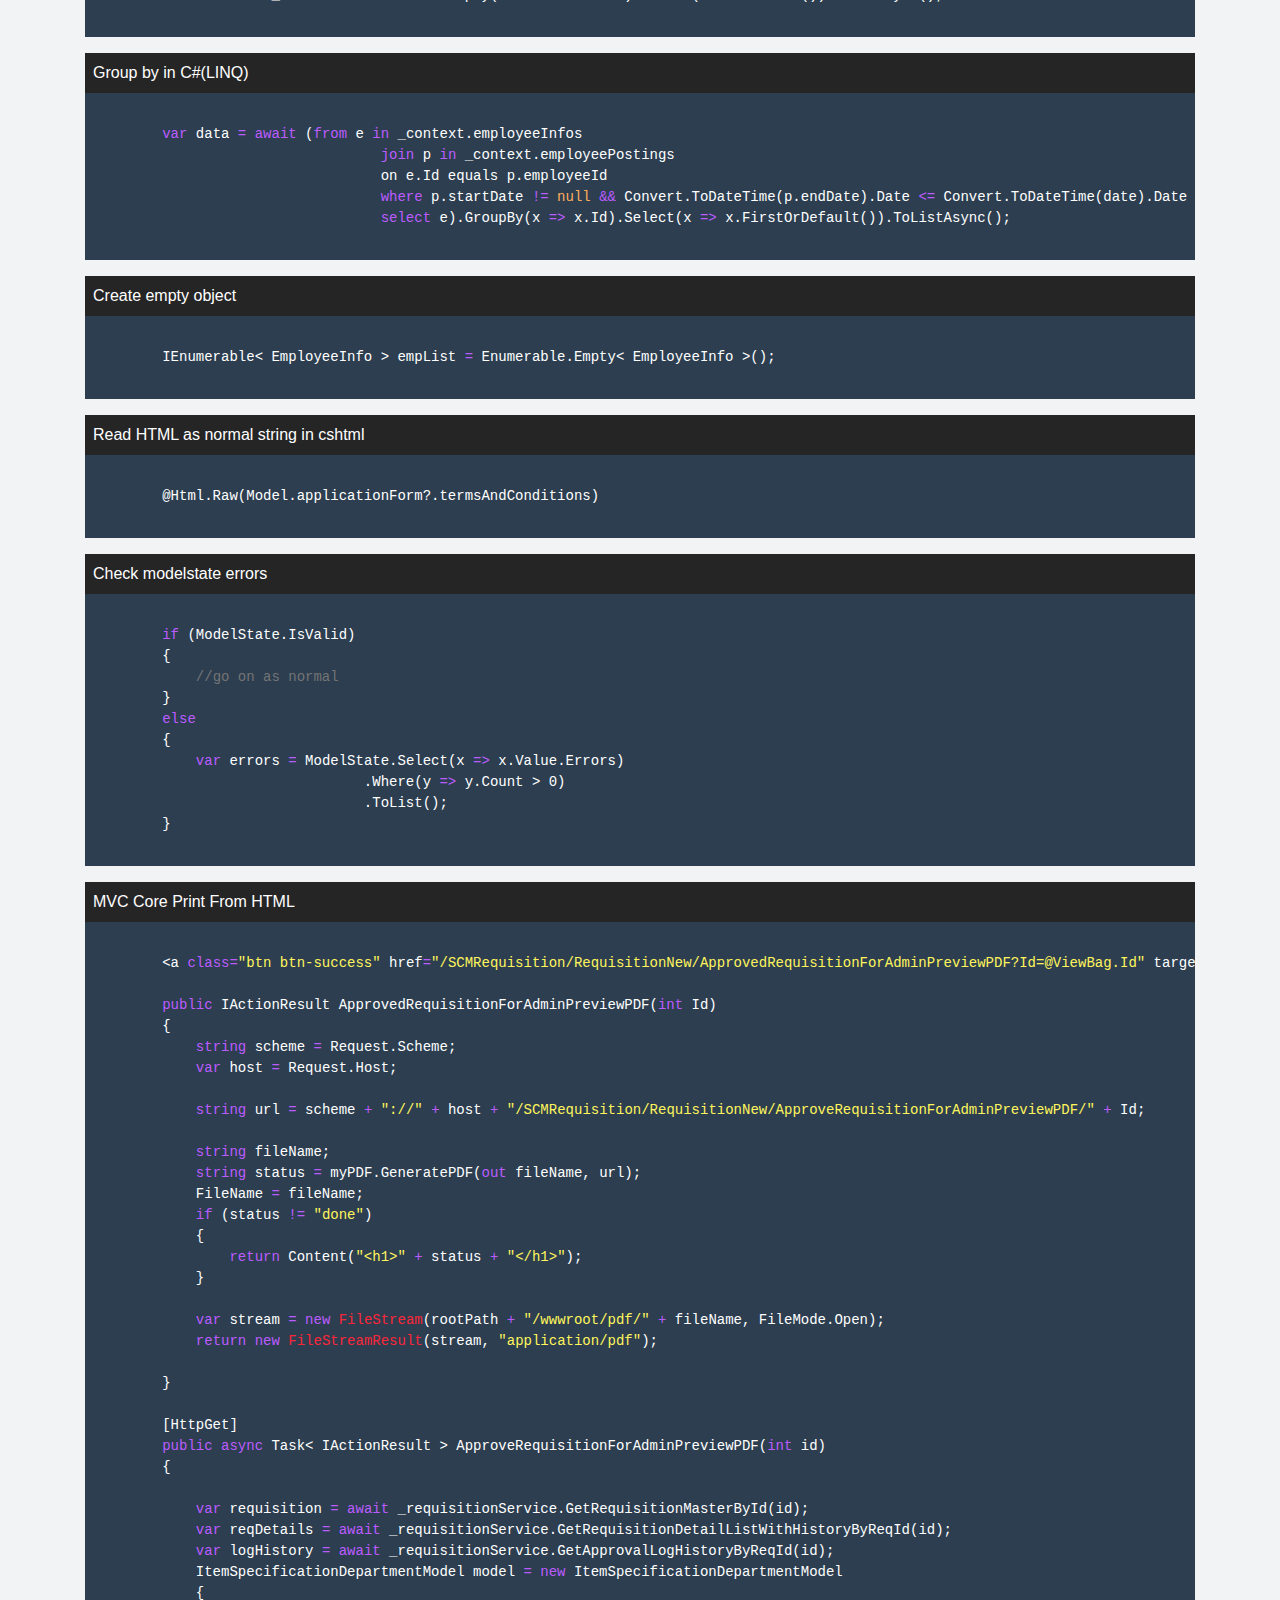
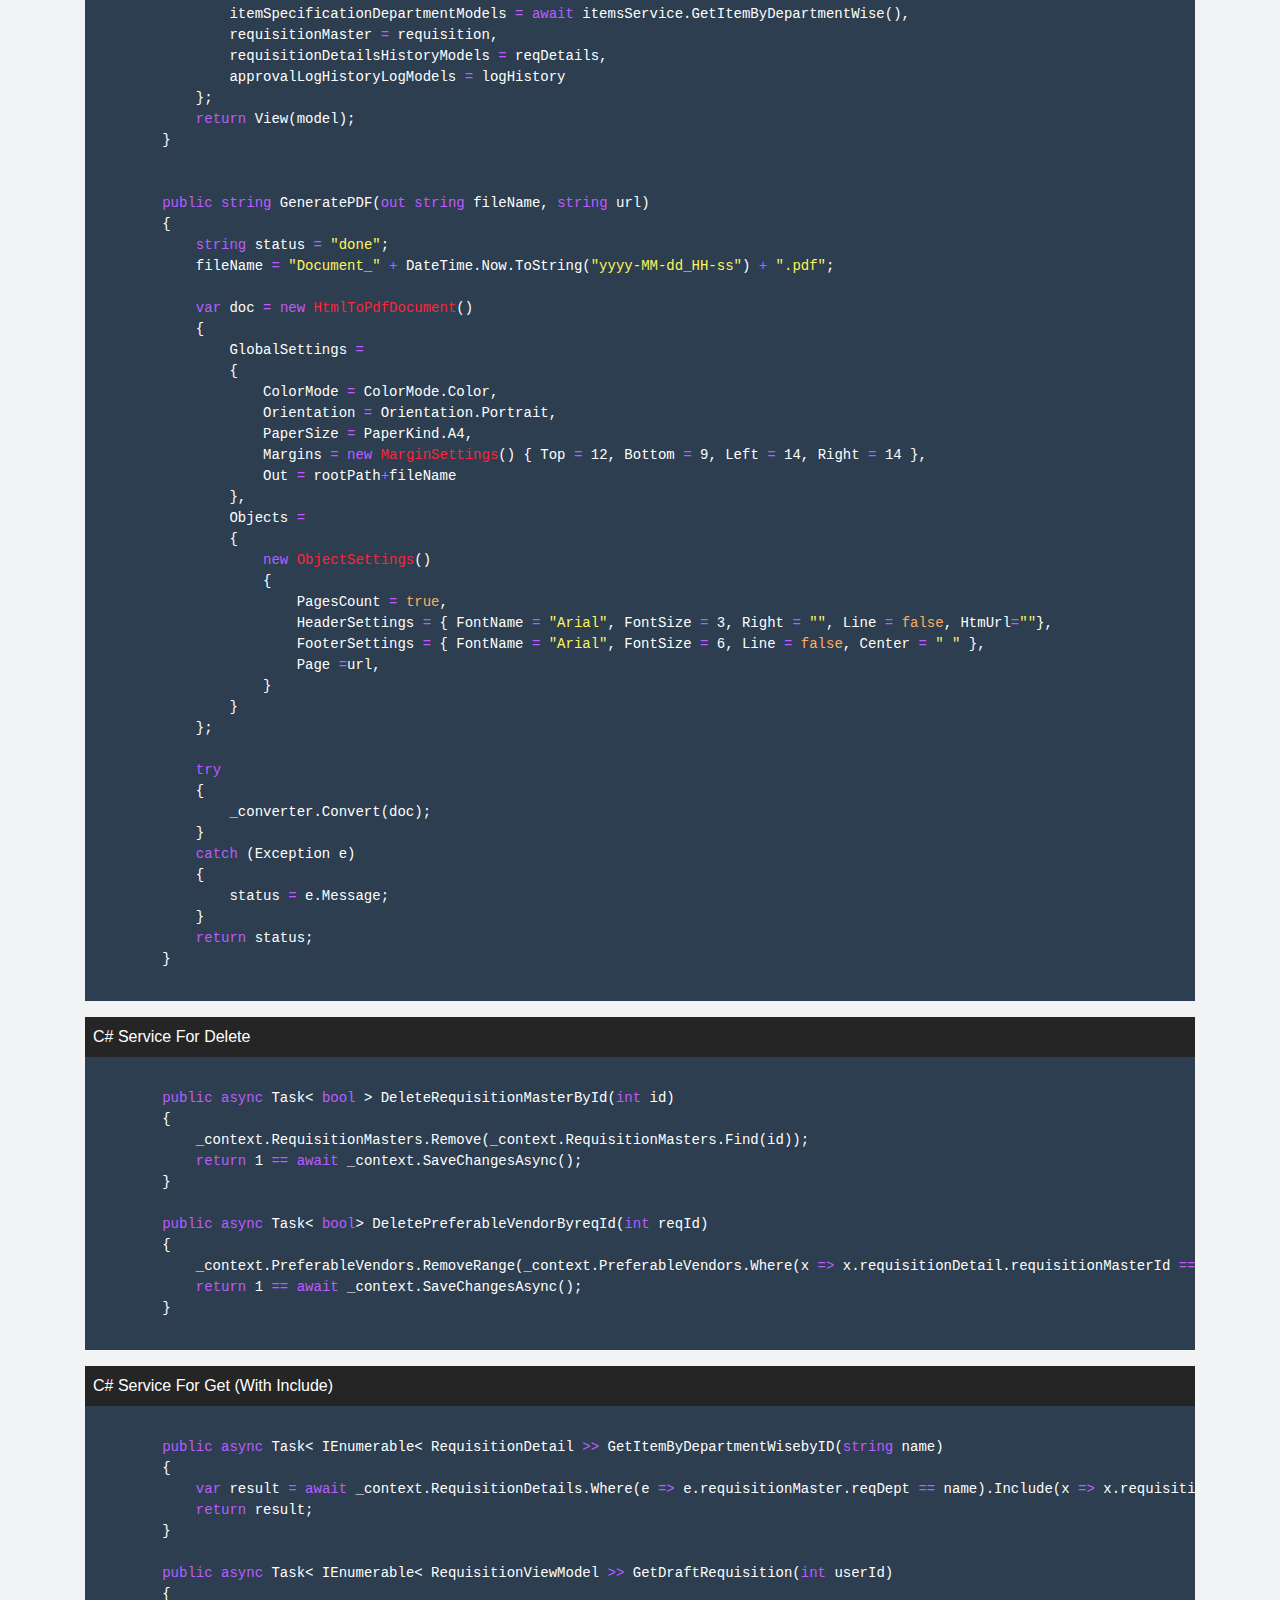
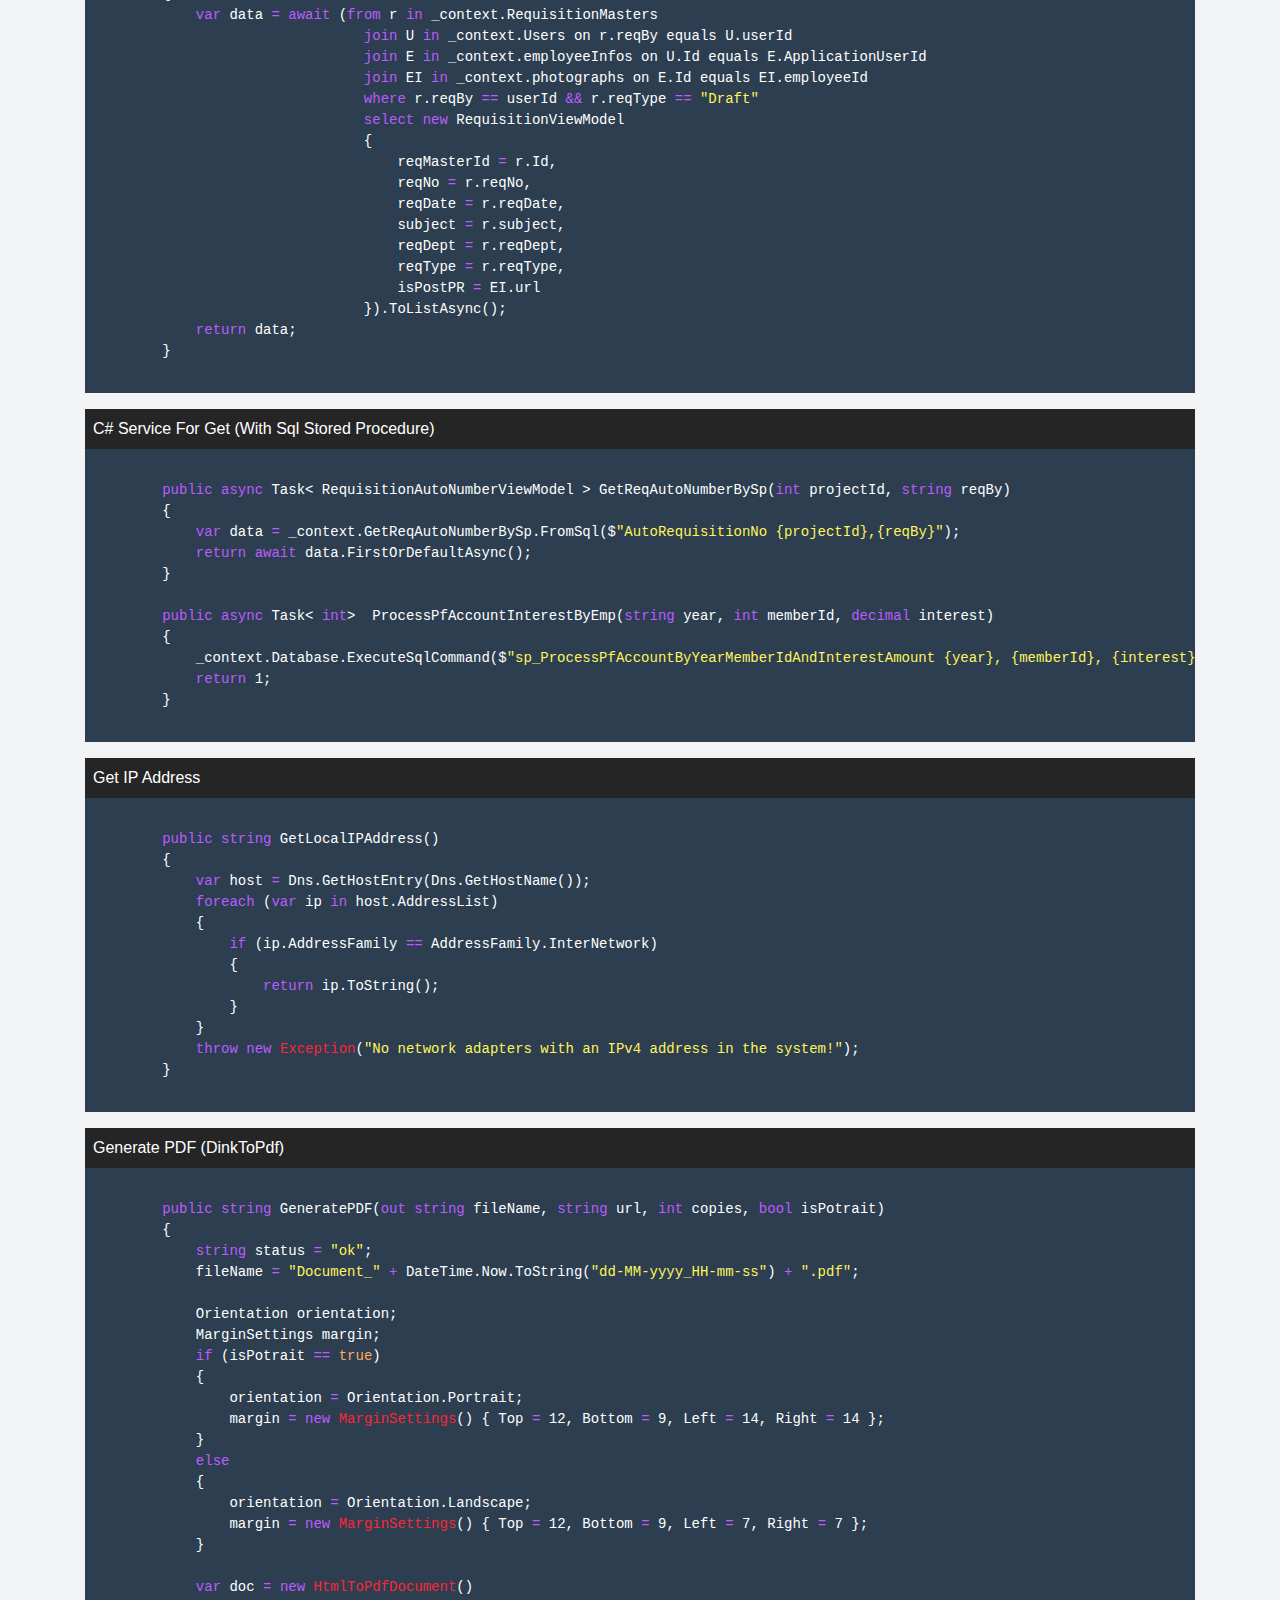
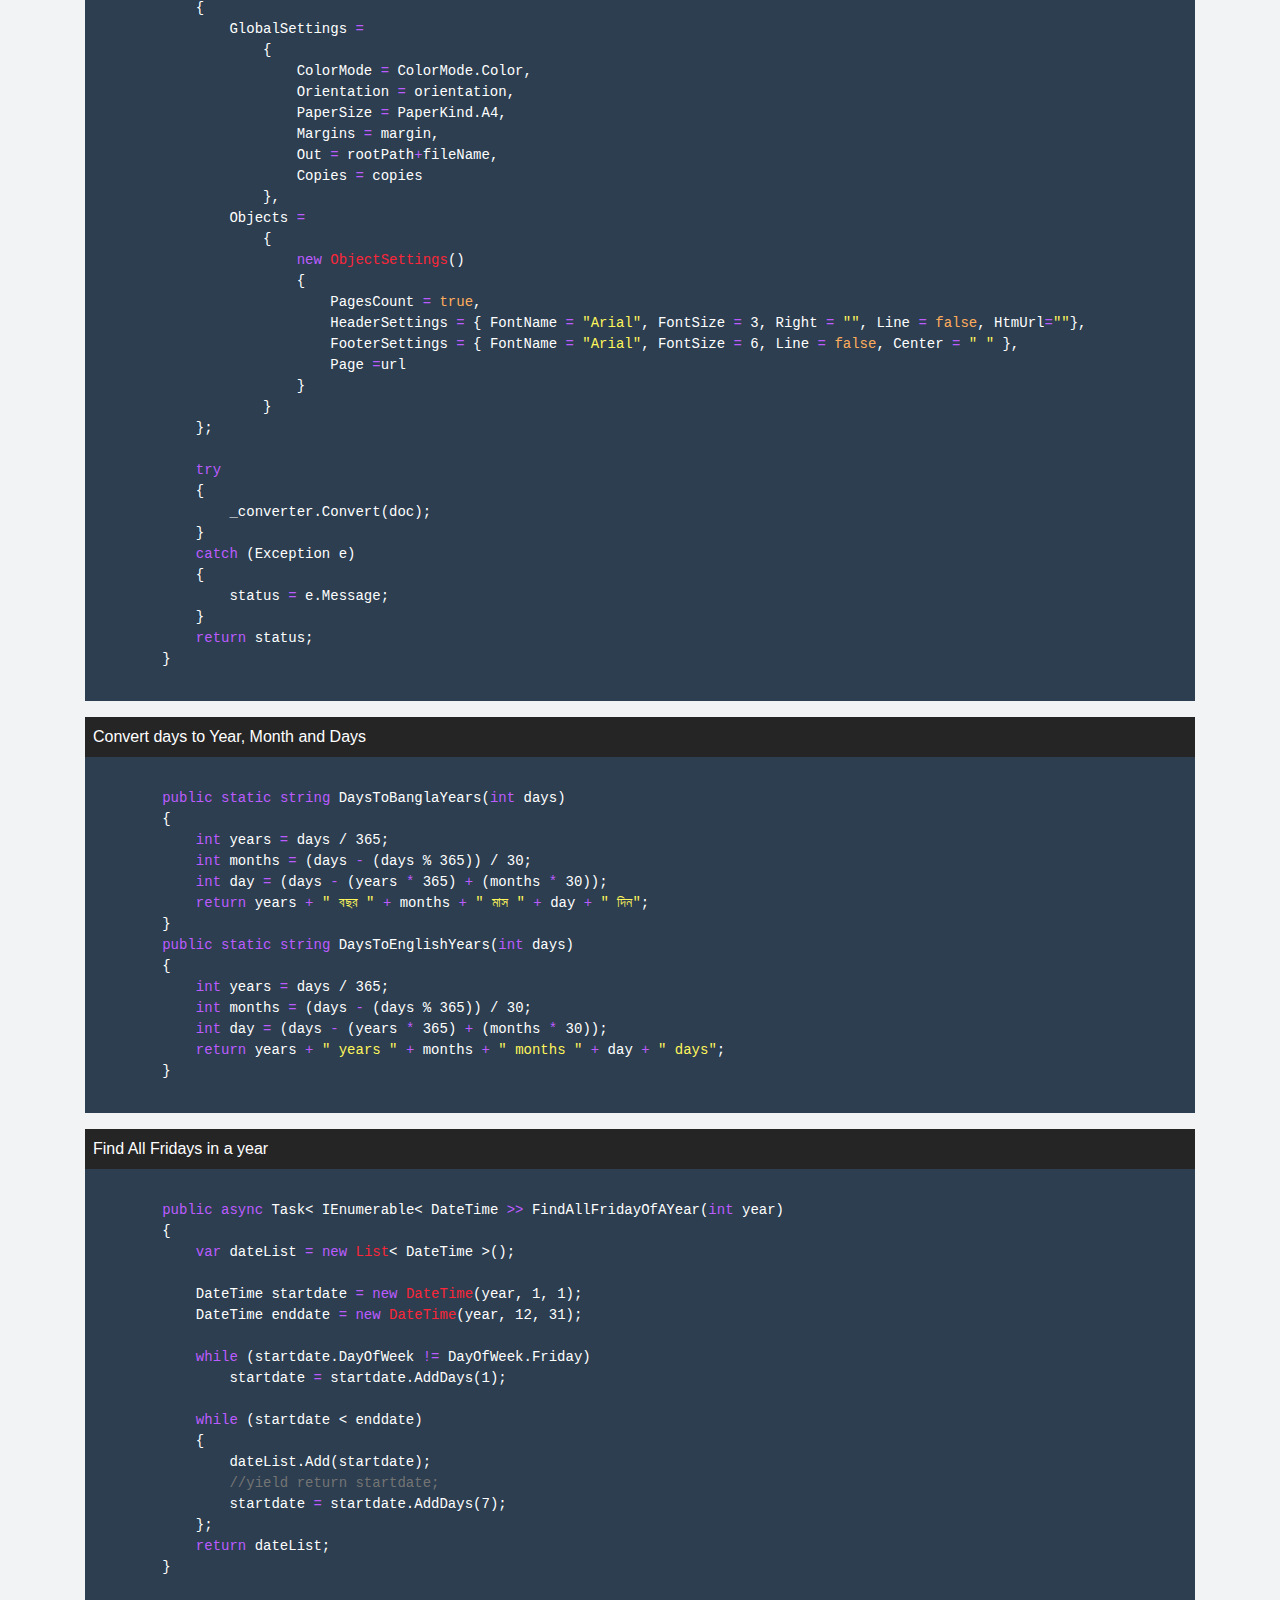
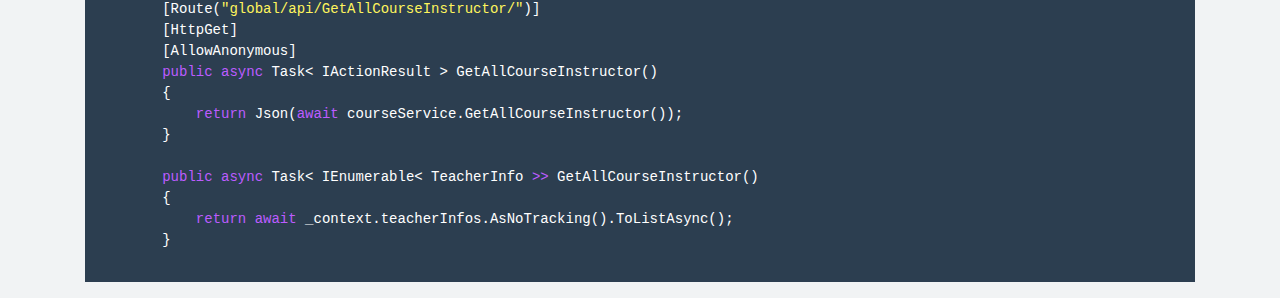
<file: Importants/csharp.html>
<!DOCTYPE html>
<html lang="en">
  <head>
    <meta charset="UTF-8" />
    <meta http-equiv="X-UA-Compatible" content="IE=edge" />
    <meta name="viewport" content="width=device-width, initial-scale=1.0" />
    <title>C-Sharp Note</title>
    <link rel="icon" href="img/csharp.png" />
    <link rel="stylesheet" href="css/rainbow.css" />
    <link rel="stylesheet" href="css/bootstrap.min.css" />
    <style>
      body {
        background-color: #f1f3f4;
      }
      pre {
        color: white;
        background-color: #2c3e50;
      }
      .main-header {
        padding: 10px;
        font-weight: bold;
        margin-bottom: 5px;
        text-align: center;
        color: white;
        background-color: #252530;
        border-bottom: 5px solid darkred;
      }
      .heading {
        padding: 8px;
        background-color: #252526;
        color: white;
        margin: 0;
      }
    </style>
  </head>
  <body>
    <div class="container">
      <p class="main-header">C-Sharp</p>
      <p class="heading">Check user role in _Layout.cshtml</p>
      <pre><code data-language="csharp">
            string userName = HttpContext.User.Identity.Name;
            var user = await _userManager.FindByNameAsync(userName);
            var roles = await _userManager.GetRolesAsync(user);
            if (roles.Contains("Role_Name"))
            {
                roleName = "Role_Name";
            }
        </code></pre>

      <p class="heading">Operation in Razor View</p>
      <pre><code data-language="csharp">
            @{
                int a = 2;
                int b = 5;
                var total = a * b;
            }
            <p>@total BDT</p>
        </code></pre>

      <p class="heading">Methods For Api (AJAX)</p>
      <pre><code data-language="csharp">
        [Route("api/Student/StudentInfo/Details/{id}")]
        public async Task< IActionResult > Details(int id)
        {
            var result = await _studentInfoService.GetStudentsById(id);
            return Json(result);
        }
        
        [HttpGet]
        public async Task< IActionResult > Details(int id)
        {
            var data = await _studentInfoService.GetStudentsById(id);
            return Json(data);
        }
        
        public async Task< IActionResult > StudentInfoApi(int id)
        {
            string userName = HttpContext.User.Identity.Name;
            var user = await _userManager.FindByNameAsync(userName);
        
            var model = new StudentInfoViewModel
            {
                PresentStudent = await _studentInfoService.PresentStudent(user.userId),
                StudentsInLeave = await _studentInfoService.StudentsInLeave(user.userId),
                NewStudent = await _studentInfoService.NewStudent(user.userId)
            };
            return Json(model);
        }
        </code></pre>

      <p class="heading">C# Service For Save And Update</p>
      <pre><code data-language="csharp">
        public async Task< int > SaveStudentInfo(StudentInfoViewModel student)
        {
            try
            {
                if (student.Id != 0)
                {
                    _context.StudentInfo.Update(student);
                }
                else
                {
                    _context.StudentInfo.Add(student);
                }
                await _context.SaveChangesAsync();
                return student.Id;
            }
            catch (Exception ex)
            {
                throw ex;
            }
        }
        </code></pre>

      <p class="heading">C# LINQ LEFT JOIN</p>
      <pre><code data-language="csharp">
        public async Task< IEnumerable< RequisitionViewModel >> GetOnGoingRequisition(int userId)
        {
            var data = await (from r in _context.RequisitionMasters
                                join U in _context.Users on r.reqBy equals U.userId
                                join E in _context.employeeInfos on U.Id equals E.ApplicationUserId
                                join EI in _context.photographs on E.Id equals EI.employeeId into eii
                                from ee in eii.DefaultIfEmpty()
                                where r.reqBy == userId && r.reqType == "Final" && r.statusInfoId != 3
                                select new RequisitionViewModel
                                {
                                    reqMasterId = r.Id,
                                    reqNo = r.reqNo,
                                    reqDate = r.reqDate,
                                    subject = r.subject,
                                    reqDept = r.reqDept,
                                    reqType = r.reqType,
                                    isPostPR = ee.url
                                }).ToListAsync();
            return data;
        }
        </code></pre>

      <p class="heading">C# Get Related Table Count By View Model</p>
      <pre><code data-language="csharp">
        public class CourseExamViewModel
        {
            public IEnumerable< AdminExamViewModel > Exams { get; set; }
        }
        
        public async Task< IActionResult > CourseExams(int id)
        {
            var model = new CourseExamViewModel
            {
                Exams = await courseService.GetExamByCourseId(id)
            };
            return View(model);
        }
        
        public async Task< IEnumerable< AdminExamViewModel >> GetExamByCourseId(int id)
        {
            var exams = await _context.exams.Where(x => x.courseInfoId == id).Include(x => x.courseInfo).AsNoTracking().ToListAsync();
            List< AdminExamViewModel > result = new List< AdminExamViewModel >();
            foreach (var data in exams)
            {
                result.Add(new AdminExamViewModel
                {
                    Id = data.Id,
                    title = data.title,
                    duration = data.duration,
                    questionCount = await _context.examQuestions.Where(x => x.examId == data.Id).CountAsync(),
                    marksCount = await _context.examQuestions.Where(x => x.examId == data.Id).Select(x => x.marks).SumAsync(),
                    isvisible = data.isvisible
                });
            }
            return result;
        }
        </code></pre>

      <p class="heading">Group by in C#(Lambda)</p>
      <pre><code data-language="csharp">
        return await _context.tableName.GroupBy(x => x.workDate).Select(x => x.First()).CountAsync();
        </code></pre>

      <p class="heading">Group by in C#(LINQ)</p>
      <pre><code data-language="csharp">
        var data = await (from e in _context.employeeInfos
				  join p in _context.employeePostings
				  on e.Id equals p.employeeId
				  where p.startDate != null && Convert.ToDateTime(p.endDate).Date <= Convert.ToDateTime(date).Date
				  select e).GroupBy(x => x.Id).Select(x => x.FirstOrDefault()).ToListAsync();
        </code></pre>

      <p class="heading">Create empty object</p>
      <pre><code data-language="csharp">
        IEnumerable< EmployeeInfo > empList = Enumerable.Empty< EmployeeInfo >();
        </code></pre>

      <p class="heading">Read HTML as normal string in cshtml</p>
      <pre><code data-language="csharp">
        @Html.Raw(Model.applicationForm?.termsAndConditions)
        </code></pre>

      <p class="heading">Check modelstate errors</p>
      <pre><code data-language="csharp">
        if (ModelState.IsValid)
        {
            //go on as normal
        }
        else
        {
            var errors = ModelState.Select(x => x.Value.Errors)
                                .Where(y => y.Count > 0)
                                .ToList();
        }
        </code></pre>

      <p class="heading">MVC Core Print From HTML</p>
      <pre><code data-language="csharp">
        <a class="btn btn-success" href="/SCMRequisition/RequisitionNew/ApprovedRequisitionForAdminPreviewPDF?Id=@ViewBag.Id" target="_blank" title="Print"><i class="fa fa-file"></i> Print</a>

        public IActionResult ApprovedRequisitionForAdminPreviewPDF(int Id)
        {
            string scheme = Request.Scheme;
            var host = Request.Host;
        
            string url = scheme + "://" + host + "/SCMRequisition/RequisitionNew/ApproveRequisitionForAdminPreviewPDF/" + Id;
        
            string fileName;
            string status = myPDF.GeneratePDF(out fileName, url);
            FileName = fileName;
            if (status != "done")
            {
                return Content("<h1>" + status + "</h1>");
            }
        
            var stream = new FileStream(rootPath + "/wwwroot/pdf/" + fileName, FileMode.Open);
            return new FileStreamResult(stream, "application/pdf");
        
        }
        
        [HttpGet]
        public async Task< IActionResult > ApproveRequisitionForAdminPreviewPDF(int id)
        {
        
            var requisition = await _requisitionService.GetRequisitionMasterById(id);
            var reqDetails = await _requisitionService.GetRequisitionDetailListWithHistoryByReqId(id);
            var logHistory = await _requisitionService.GetApprovalLogHistoryByReqId(id);
            ItemSpecificationDepartmentModel model = new ItemSpecificationDepartmentModel
            {
                itemSpecificationDepartmentModels = await itemsService.GetItemByDepartmentWise(),
                requisitionMaster = requisition,
                requisitionDetailsHistoryModels = reqDetails,
                approvalLogHistoryLogModels = logHistory
            };
            return View(model);
        }
        
        
        public string GeneratePDF(out string fileName, string url)
        {
            string status = "done";
            fileName = "Document_" + DateTime.Now.ToString("yyyy-MM-dd_HH-ss") + ".pdf";
        
            var doc = new HtmlToPdfDocument()
            {
                GlobalSettings =
                {
                    ColorMode = ColorMode.Color,
                    Orientation = Orientation.Portrait,
                    PaperSize = PaperKind.A4,
                    Margins = new MarginSettings() { Top = 12, Bottom = 9, Left = 14, Right = 14 },
                    Out = rootPath+fileName
                },
                Objects =
                {
                    new ObjectSettings()
                    {
                        PagesCount = true,
                        HeaderSettings = { FontName = "Arial", FontSize = 3, Right = "", Line = false, HtmUrl=""},
                        FooterSettings = { FontName = "Arial", FontSize = 6, Line = false, Center = " " },
                        Page =url,
                    }
                }
            };
        
            try
            {
                _converter.Convert(doc);
            }
            catch (Exception e)
            {
                status = e.Message;
            }
            return status;
        }
        </code></pre>

      <p class="heading">C# Service For Delete</p>
      <pre><code data-language="csharp">
        public async Task< bool > DeleteRequisitionMasterById(int id)
        {
            _context.RequisitionMasters.Remove(_context.RequisitionMasters.Find(id));
            return 1 == await _context.SaveChangesAsync();
        }
        
        public async Task< bool> DeletePreferableVendorByreqId(int reqId)
        {
            _context.PreferableVendors.RemoveRange(_context.PreferableVendors.Where(x => x.requisitionDetail.requisitionMasterId == reqId));
            return 1 == await _context.SaveChangesAsync();
        }
        </code></pre>

      <p class="heading">C# Service For Get (With Include)</p>
      <pre><code data-language="csharp">
        public async Task< IEnumerable< RequisitionDetail >> GetItemByDepartmentWisebyID(string name)
        {
            var result = await _context.RequisitionDetails.Where(e => e.requisitionMaster.reqDept == name).Include(x => x.requisitionMaster).Include(x => x.employee.section).AsNoTracking().ToListAsync();
            return result;
        }
        
        public async Task< IEnumerable< RequisitionViewModel >> GetDraftRequisition(int userId)
        {
            var data = await (from r in _context.RequisitionMasters
                                join U in _context.Users on r.reqBy equals U.userId
                                join E in _context.employeeInfos on U.Id equals E.ApplicationUserId
                                join EI in _context.photographs on E.Id equals EI.employeeId
                                where r.reqBy == userId && r.reqType == "Draft"
                                select new RequisitionViewModel
                                {
                                    reqMasterId = r.Id,
                                    reqNo = r.reqNo,
                                    reqDate = r.reqDate,
                                    subject = r.subject,
                                    reqDept = r.reqDept,
                                    reqType = r.reqType,
                                    isPostPR = EI.url
                                }).ToListAsync();
            return data;
        }
        </code></pre>

      <p class="heading">C# Service For Get (With Sql Stored Procedure)</p>
      <pre><code data-language="csharp">
        public async Task< RequisitionAutoNumberViewModel > GetReqAutoNumberBySp(int projectId, string reqBy)
        {
            var data = _context.GetReqAutoNumberBySp.FromSql($"AutoRequisitionNo {projectId},{reqBy}");
            return await data.FirstOrDefaultAsync();
        }
        
        public async Task< int>  ProcessPfAccountInterestByEmp(string year, int memberId, decimal interest)
        {
            _context.Database.ExecuteSqlCommand($"sp_ProcessPfAccountByYearMemberIdAndInterestAmount {year}, {memberId}, {interest}");
            return 1;
        }
        </code></pre>

      <p class="heading">Get IP Address</p>
      <pre><code data-language="csharp">
        public string GetLocalIPAddress()
        {
            var host = Dns.GetHostEntry(Dns.GetHostName());
            foreach (var ip in host.AddressList)
            {
                if (ip.AddressFamily == AddressFamily.InterNetwork)
                {
                    return ip.ToString();
                }
            }
            throw new Exception("No network adapters with an IPv4 address in the system!");
        }
        </code></pre>

      <p class="heading">Generate PDF (DinkToPdf)</p>
      <pre><code data-language="csharp">
        public string GeneratePDF(out string fileName, string url, int copies, bool isPotrait)
        {
            string status = "ok";
            fileName = "Document_" + DateTime.Now.ToString("dd-MM-yyyy_HH-mm-ss") + ".pdf";
        
            Orientation orientation;
            MarginSettings margin;
            if (isPotrait == true)
            {
                orientation = Orientation.Portrait;
                margin = new MarginSettings() { Top = 12, Bottom = 9, Left = 14, Right = 14 };
            }
            else
            {
                orientation = Orientation.Landscape;
                margin = new MarginSettings() { Top = 12, Bottom = 9, Left = 7, Right = 7 };
            }
        
            var doc = new HtmlToPdfDocument()
            {
                GlobalSettings =
                    {
                        ColorMode = ColorMode.Color,
                        Orientation = orientation,
                        PaperSize = PaperKind.A4,
                        Margins = margin,
                        Out = rootPath+fileName,
                        Copies = copies
                    },
                Objects =
                    {
                        new ObjectSettings()
                        {
                            PagesCount = true,
                            HeaderSettings = { FontName = "Arial", FontSize = 3, Right = "", Line = false, HtmUrl=""},
                            FooterSettings = { FontName = "Arial", FontSize = 6, Line = false, Center = " " },
                            Page =url
                        }
                    }
            };
        
            try
            {
                _converter.Convert(doc);
            }
            catch (Exception e)
            {
                status = e.Message;
            }
            return status;
        }
        </code></pre>

      <p class="heading">Convert days to Year, Month and Days</p>
      <pre><code data-language="csharp">
        public static string DaysToBanglaYears(int days)
        {
            int years = days / 365;
            int months = (days - (days % 365)) / 30;
            int day = (days - (years * 365) + (months * 30));
            return years + " বছর " + months + " মাস " + day + " দিন";
        }
        public static string DaysToEnglishYears(int days)
        {
            int years = days / 365;
            int months = (days - (days % 365)) / 30;
            int day = (days - (years * 365) + (months * 30));
            return years + " years " + months + " months " + day + " days";
        }
        </code></pre>

      <p class="heading">Find All Fridays in a year</p>
      <pre><code data-language="csharp">
        public async Task< IEnumerable< DateTime >> FindAllFridayOfAYear(int year)
        {
            var dateList = new List< DateTime >();
        
            DateTime startdate = new DateTime(year, 1, 1);
            DateTime enddate = new DateTime(year, 12, 31);
        
            while (startdate.DayOfWeek != DayOfWeek.Friday)
                startdate = startdate.AddDays(1);
        
            while (startdate < enddate)
            {
                dateList.Add(startdate);
                //yield return startdate;
                startdate = startdate.AddDays(7);
            };
            return dateList;
        }

        [Route("global/api/GetAllCourseInstructor/")]
        [HttpGet]
        [AllowAnonymous]
        public async Task< IActionResult > GetAllCourseInstructor()
        {
            return Json(await courseService.GetAllCourseInstructor());
        }

        public async Task< IEnumerable< TeacherInfo >> GetAllCourseInstructor()
        {
            return await _context.teacherInfos.AsNoTracking().ToListAsync();
        }
        </code></pre>
    </div>

    <script src="js/jquery-3.4.1.min.js"></script>
    <script src="js/bootstrap.min.js"></script>
    <script src="js/rainbow-custom.min.js"></script>
    <script src="js/clipboard.js"></script>
    <script>
      $(document).ready(function () {
        // var key = prompt("Type the key here..", "");
        // if (key == "12345") {
        //   $(".container").show();
        // } else {
        //   location.href = "http://profileofmehedi.xyz";
        // }

        $(".rainbow").click(function () {
          var copyText = $(this).text();
          copyText.select();
          var clipboard = new ClipboardJS(".rainbow");
          clipboard.on("success", function (e) {
            console.info("Action:", e.action);
            console.info("Text:", e.text);
            console.info("Trigger:", e.trigger);

            e.clearSelection();
          });

          // copyText.select();
          // copyText.setSelectionRange(0, 99999); /* For mobile devices */
          // navigator.clipboard.writeText(copyText.value);
          // alert("Copied the text: " + copyText.value);
        });
      });
    </script>
  </body>
</html>
</file>
<file: Importants/css/rainbow.css>
@keyframes fade-in{0%{opacity:0}100%{opacity:1}}@keyframes fade{10%{transform:scale(1, 1)}35%{transform:scale(1, 1.7)}40%{transform:scale(1, 1.7)}50%{opacity:1}60%{transform:scale(1, 1)}100%{transform:scale(1, 1);opacity:0}}[data-language] code,[class^="lang"] code,pre [data-language],pre [class^="lang"]{opacity:0;-ms-filter:"progid:DXImageTransform.Microsoft.Alpha(Opacity=100)";animation:fade-in 50ms ease-in-out 2s forwards}[data-language] code.rainbow,[class^="lang"] code.rainbow,pre [data-language].rainbow,pre [class^="lang"].rainbow{animation:none;transition:opacity 50ms ease-in-out}[data-language] code.loading,[class^="lang"] code.loading,pre [data-language].loading,pre [class^="lang"].loading{animation:none}[data-language] code.rainbow-show,[class^="lang"] code.rainbow-show,pre [data-language].rainbow-show,pre [class^="lang"].rainbow-show{opacity:1}pre{position:relative}pre.loading .preloader div{animation-play-state:running}pre.loading .preloader div:nth-of-type(1){background:#0081f5;animation:fade 1.5s 300ms linear infinite}pre.loading .preloader div:nth-of-type(2){background:#5000f5;animation:fade 1.5s 438ms linear infinite}pre.loading .preloader div:nth-of-type(3){background:#9000f5;animation:fade 1.5s 577ms linear infinite}pre.loading .preloader div:nth-of-type(4){background:#f50419;animation:fade 1.5s 715ms linear infinite}pre.loading .preloader div:nth-of-type(5){background:#f57900;animation:fade 1.5s 853ms linear infinite}pre.loading .preloader div:nth-of-type(6){background:#f5e600;animation:fade 1.5s 992ms linear infinite}pre.loading .preloader div:nth-of-type(7){background:#00f50c;animation:fade 1.5s 1130ms linear infinite}pre .preloader{position:absolute;top:12px;left:10px}pre .preloader div{width:12px;height:12px;border-radius:4px;display:inline-block;margin-right:4px;opacity:0;animation-play-state:paused;animation-fill-mode:forwards}pre{background-color:#000;word-wrap:break-word;margin:0px;padding:10px;color:#fff;font-size:14px;margin-bottom:20px}pre,code{font-family:'Monaco', 'Menlo', courier, monospace}code span{transition:color 0.6s ease-in}code .red{color:#f50419}code .orange{color:#f57900}code .yellow{color:#f5e600}code .green{color:#00f50c}code .blue{color:#0081f5}code .indigo{color:#5000f5}code .violet{color:#9000f5}code .animate{color:#fff !important}pre{background:#010104}pre .comment{color:#747474}pre .keyword,pre .selector,pre .operator{color:#bc5cff}pre .storage,pre .support{color:#fb2639}pre .string{color:#fff55c}pre .constant{color:#ffad5c}pre .entity{color:#43a6ff}pre .inherited-class,pre .storage{font-style:italic}[data-language="custom"] .comment,.lang-custom .comment,.language-custom .comment{color:#314CAD}[data-language="custom"] .integer,.lang-custom .integer,.language-custom .integer{color:#f5e600}[data-language="custom"] .keyword,.lang-custom .keyword,.language-custom .keyword{color:#f57900}[data-language="html"] .attribute,.lang-html .attribute,.language-html .attribute{color:#fc4959}
</file>
